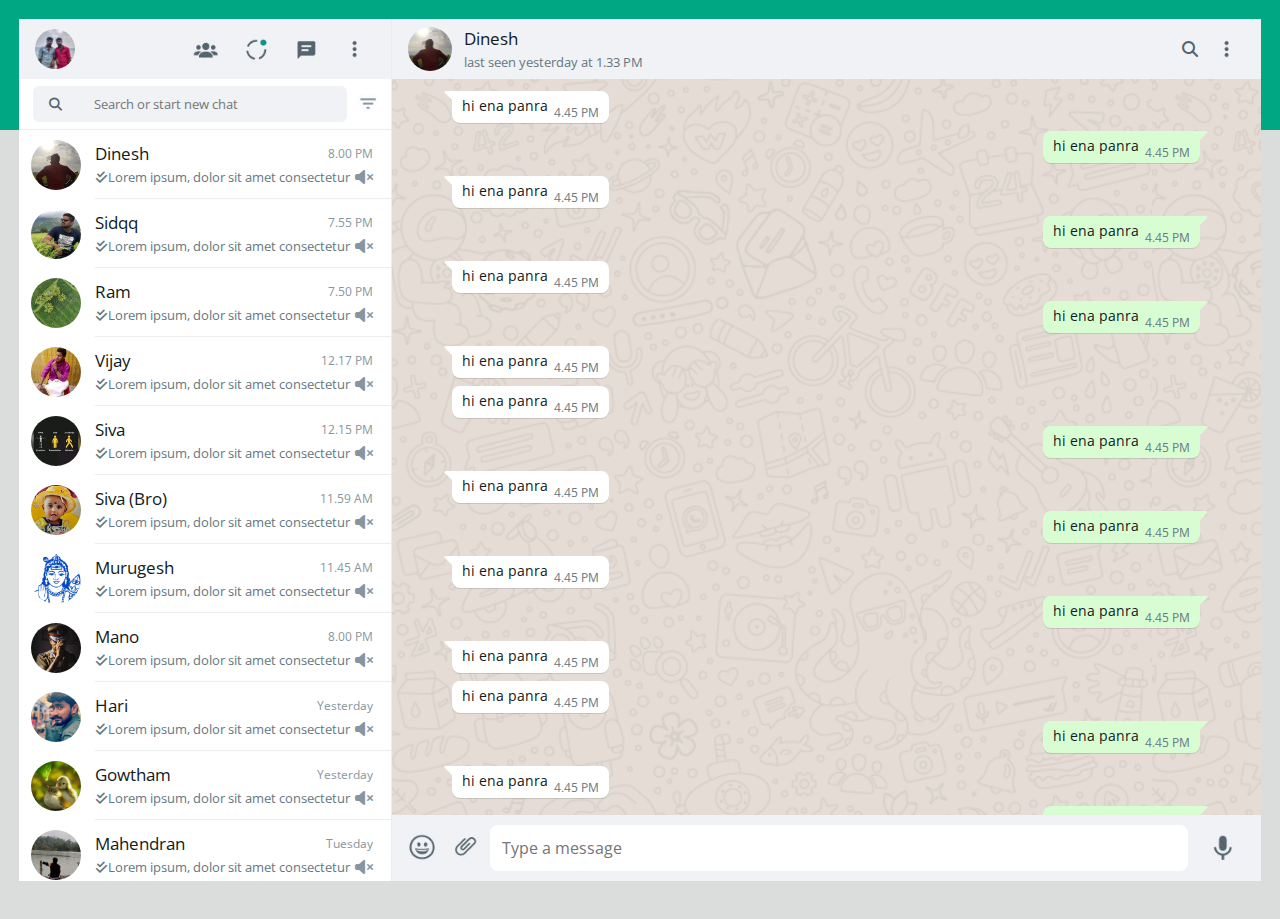
<file: index.html>
<!DOCTYPE html>
<html lang="en">
<head>
    <meta charset="UTF-8">
    <meta http-equiv="X-UA-Compatible" content="IE=edge">
    <meta name="viewport" content="width=device-width, initial-scale=1.0">
    <link rel="icon" type="image/css" href="img/WhatsApp_icon.png">
    <link rel="stylesheet" href="css/style.css">
    <link rel="stylesheet" href="css/all.css">
    <link rel="preconnect" href="https://fonts.googleapis.com">
    <link rel="preconnect" href="https://fonts.gstatic.com" crossorigin>
    <link href="https://fonts.googleapis.com/css2?family=Open+Sans:wght@300;400;500;600;700&display=swap" rel="stylesheet">
    <title>WhatsApp Clone</title>
</head>
<body>
    <div class="container flex">
        <div class="wht-left flex">
            <div class="wht-left-main">
                <div class="left-chatlist-headder flex jbetween">
                    <div class="my-profile" id="user-details" >
                        <img src="img/my-pr.jpeg" alt="">
                    </div>
                    <div>
                        <ul class="chatlist-head-icon flex">
                            <li class="chatlist-head-icon1" title="Community"></li>
                            <li class="chatlist-head-icon2" title="Status"></li>
                            <li class="chatlist-head-icon3" title="New chat"></li>
                            <li class="chatlist-head-icon4 .chatlist-head-icon4-hov" title="Menu" id="chatlist-head-menu">
                                <div class="chatlist-head-menu" id="chatlist-submenu">
                                    <ul>
                                        <li title="New group"><a href="#">New group</a></li>
                                        <li title="New community"><a href="#">New community</a></li>
                                        <li title="Archived"><a href="#">Archived</a></li>
                                        <li title="Starred messages"><a href="#">Starred messages</a></li>
                                        <li title="Settings"><a href="#">Settings</a></li>
                                        <li title="Log out"><a href="#">Log out</a></li>
                                    </ul>
                                </div>
                            </li>
                        </ul>
                    </div>
                </div>
                <div class="left-srch flex jbetween aitem-center">
                    <div class="left-srch-in flex aitem-center">
                        <i class="fa-solid fa-magnifying-glass"></i>
                        <input type="text" placeholder="Search or start new chat" id="chat-srch">
                    </div>
                    <div class="unread-icon"></div>
                </div>
                <div class="contact-list">
                    <div class="chatlist" id="chatlist">
                        <div class="chat1" id="id_1">
                            <div class="chat1-in flex aitem-center">
                                <div class="chat1-profile">
                                    <img src="img/pp.jpg" alt="">
                                </div>
                                <div class="chat1-msg">
                                    <div class="chat1-msg-top flex jbetween aitem-center">
                                        <div class="chat1-msg-name">Dinesh</div>
                                        <div class="chat1-msg-time">8.00 PM</div>
                                    </div>
                                    <div class="chat1-msg-btm flex aitem-center jbetween">
                                        <div class="chat1-msg-info flex aitem-center">
                                            <i class="fa-solid fa-check-double"></i>
                                            <p>Lorem ipsum, dolor sit amet consectetur</p>
                                        </div>
                                        <div class="chat1-msg-hov-icon flex">
                                            <i class="fa-solid fa-volume-xmark"></i>
                                            <i class="fa-solid fa-chevron-down"></i>
                                        </div>
                                    </div>
                                </div>
                            </div>
                        </div> 
                         <div class="chat1" id="id_2"> 
                            <div class="chat1-in flex aitem-center">
                                <div class="chat1-profile">
                                    <img src="img/pp_1.jpg" alt="">
                                </div>
                                <div class="chat1-msg">
                                    <div class="chat1-msg-top flex jbetween aitem-center">
                                        <div class="chat1-msg-name">Sidqq</div>
                                        <div class="chat1-msg-time">7.55 PM</div>
                                    </div>
                                    <div class="chat1-msg-btm flex aitem-center jbetween">
                                        <div class="chat1-msg-info flex aitem-center">
                                            <i class="fa-solid fa-check-double"></i>
                                            <p>Lorem ipsum, dolor sit amet consectetur</p>
                                        </div>
                                        <div class="chat1-msg-hov-icon flex">
                                            <i class="fa-solid fa-volume-xmark"></i>
                                            <i class="fa-solid fa-chevron-down"></i>
                                        </div>
                                    </div>
                                </div>
                            </div>
                        </div>
                        <div class="chat1">
                            <div class="chat1-in flex aitem-center">
                                <div class="chat1-profile">
                                    <img src="img/pp_2.jpg" alt="">
                                </div>
                                <div class="chat1-msg">
                                    <div class="chat1-msg-top flex jbetween aitem-center">
                                        <div class="chat1-msg-name">Ram</div>
                                        <div class="chat1-msg-time">7.50 PM</div>
                                    </div>
                                    <div class="chat1-msg-btm flex aitem-center jbetween">
                                        <div class="chat1-msg-info flex aitem-center">
                                            <i class="fa-solid fa-check-double"></i>
                                            <p>Lorem ipsum, dolor sit amet consectetur</p>
                                        </div>
                                        <div class="chat1-msg-hov-icon flex">
                                            <i class="fa-solid fa-volume-xmark"></i>
                                            <i class="fa-solid fa-chevron-down"></i>
                                        </div>
                                    </div>
                                </div>
                            </div>
                        </div>
                        <div class="chat1">
                            <div class="chat1-in flex aitem-center">
                                <div class="chat1-profile">
                                    <img src="img/pp_3.jpg" alt="">
                                </div>
                                <div class="chat1-msg">
                                    <div class="chat1-msg-top flex jbetween aitem-center">
                                        <div class="chat1-msg-name">Vijay</div>
                                        <div class="chat1-msg-time">12.17 PM</div>
                                    </div>
                                    <div class="chat1-msg-btm flex aitem-center jbetween">
                                        <div class="chat1-msg-info flex aitem-center">
                                            <i class="fa-solid fa-check-double"></i>
                                            <p>Lorem ipsum, dolor sit amet consectetur</p>
                                        </div>
                                        <div class="chat1-msg-hov-icon flex">
                                            <i class="fa-solid fa-volume-xmark"></i>
                                            <i class="fa-solid fa-chevron-down"></i>
                                        </div>
                                    </div>
                                </div>
                            </div>
                        </div>
                        <div class="chat1">
                            <div class="chat1-in flex aitem-center">
                                <div class="chat1-profile">
                                    <img src="img/pp_4.jpg" alt="">
                                </div>
                                <div class="chat1-msg">
                                    <div class="chat1-msg-top flex jbetween aitem-center">
                                        <div class="chat1-msg-name">Siva</div>
                                        <div class="chat1-msg-time">12.15 PM</div>
                                    </div>
                                    <div class="chat1-msg-btm flex aitem-center jbetween">
                                        <div class="chat1-msg-info flex aitem-center">
                                            <i class="fa-solid fa-check-double"></i>
                                            <p>Lorem ipsum, dolor sit amet consectetur</p>
                                        </div>
                                        <div class="chat1-msg-hov-icon flex">
                                            <i class="fa-solid fa-volume-xmark"></i>
                                            <i class="fa-solid fa-chevron-down"></i>
                                        </div>
                                    </div>
                                </div>
                            </div>
                        </div>
                        <div class="chat1">
                            <div class="chat1-in flex aitem-center">
                                <div class="chat1-profile">
                                    <img src="img/pp_5.jpg" alt="">
                                </div>
                                <div class="chat1-msg">
                                    <div class="chat1-msg-top flex jbetween aitem-center">
                                        <div class="chat1-msg-name">Siva (Bro)</div>
                                        <div class="chat1-msg-time">11.59 AM</div>
                                    </div>
                                    <div class="chat1-msg-btm flex aitem-center jbetween">
                                        <div class="chat1-msg-info flex aitem-center">
                                            <i class="fa-solid fa-check-double"></i>
                                            <p>Lorem ipsum, dolor sit amet consectetur</p>
                                        </div>
                                        <div class="chat1-msg-hov-icon flex">
                                            <i class="fa-solid fa-volume-xmark"></i>
                                            <i class="fa-solid fa-chevron-down"></i>
                                        </div>
                                    </div>
                                </div>
                            </div>
                        </div>
                        <div class="chat1">
                            <div class="chat1-in flex aitem-center">
                                <div class="chat1-profile">
                                    <img src="img/pp_6.jpg" alt="">
                                </div>
                                <div class="chat1-msg">
                                    <div class="chat1-msg-top flex jbetween aitem-center">
                                        <div class="chat1-msg-name">Murugesh</div>
                                        <div class="chat1-msg-time">11.45 AM</div>
                                    </div>
                                    <div class="chat1-msg-btm flex aitem-center jbetween">
                                        <div class="chat1-msg-info flex aitem-center">
                                            <i class="fa-solid fa-check-double"></i>
                                            <p>Lorem ipsum, dolor sit amet consectetur</p>
                                        </div>
                                        <div class="chat1-msg-hov-icon flex">
                                            <i class="fa-solid fa-volume-xmark"></i>
                                            <i class="fa-solid fa-chevron-down"></i>
                                        </div>
                                    </div>
                                </div>
                            </div>
                        </div>
                        <div class="chat1">
                            <div class="chat1-in flex aitem-center">
                                <div class="chat1-profile">
                                    <img src="img/pp_7.jpg" alt="">
                                </div>
                                <div class="chat1-msg">
                                    <div class="chat1-msg-top flex jbetween aitem-center">
                                        <div class="chat1-msg-name">Mano</div>
                                        <div class="chat1-msg-time">8.00 PM</div>
                                    </div>
                                    <div class="chat1-msg-btm flex aitem-center jbetween">
                                        <div class="chat1-msg-info flex aitem-center">
                                            <i class="fa-solid fa-check-double"></i>
                                            <p>Lorem ipsum, dolor sit amet consectetur</p>
                                        </div>
                                        <div class="chat1-msg-hov-icon flex">
                                            <i class="fa-solid fa-volume-xmark"></i>
                                            <i class="fa-solid fa-chevron-down"></i>
                                        </div>
                                    </div>
                                </div>
                            </div>
                        </div>
                        <div class="chat1">
                            <div class="chat1-in flex aitem-center">
                                <div class="chat1-profile">
                                    <img src="img/pp_8.jfif" alt="">
                                </div>
                                <div class="chat1-msg">
                                    <div class="chat1-msg-top flex jbetween aitem-center">
                                        <div class="chat1-msg-name">Hari</div>
                                        <div class="chat1-msg-time">Yesterday</div>
                                    </div>
                                    <div class="chat1-msg-btm flex aitem-center jbetween">
                                        <div class="chat1-msg-info flex aitem-center">
                                            <i class="fa-solid fa-check-double"></i>
                                            <p>Lorem ipsum, dolor sit amet consectetur</p>
                                        </div>
                                        <div class="chat1-msg-hov-icon flex">
                                            <i class="fa-solid fa-volume-xmark"></i>
                                            <i class="fa-solid fa-chevron-down"></i>
                                        </div>
                                    </div>
                                </div>
                            </div>
                        </div>
                        <div class="chat1">
                            <div class="chat1-in flex aitem-center">
                                <div class="chat1-profile">
                                    <img src="img/pp_9.jfif" alt="">
                                </div>
                                <div class="chat1-msg">
                                    <div class="chat1-msg-top flex jbetween aitem-center">
                                        <div class="chat1-msg-name">Gowtham</div>
                                        <div class="chat1-msg-time">Yesterday</div>
                                    </div>
                                    <div class="chat1-msg-btm flex aitem-center jbetween">
                                        <div class="chat1-msg-info flex aitem-center">
                                            <i class="fa-solid fa-check-double"></i>
                                            <p>Lorem ipsum, dolor sit amet consectetur</p>
                                        </div>
                                        <div class="chat1-msg-hov-icon flex">
                                            <i class="fa-solid fa-volume-xmark"></i>
                                            <i class="fa-solid fa-chevron-down"></i>
                                        </div>
                                    </div>
                                </div>
                            </div>
                        </div>
                        <div class="chat1">
                            <div class="chat1-in flex aitem-center">
                                <div class="chat1-profile">
                                    <img src="img/pp_10.jfif" alt="">
                                </div>
                                <div class="chat1-msg">
                                    <div class="chat1-msg-top flex jbetween aitem-center">
                                        <div class="chat1-msg-name">Mahendran</div>
                                        <div class="chat1-msg-time">Tuesday</div>
                                    </div>
                                    <div class="chat1-msg-btm flex aitem-center jbetween">
                                        <div class="chat1-msg-info flex aitem-center">
                                            <i class="fa-solid fa-check-double"></i>
                                            <p>Lorem ipsum, dolor sit amet consectetur</p>
                                        </div>
                                        <div class="chat1-msg-hov-icon flex">
                                            <i class="fa-solid fa-volume-xmark"></i>
                                            <i class="fa-solid fa-chevron-down"></i>
                                        </div>
                                    </div>
                                </div>
                            </div>
                        </div>
                        <div class="chat1">
                            <div class="chat1-in flex aitem-center">
                                <div class="chat1-profile">
                                    <img src="img/pp_11.jfif" alt="">
                                </div>
                                <div class="chat1-msg">
                                    <div class="chat1-msg-top flex jbetween aitem-center">
                                        <div class="chat1-msg-name">Mohan Babu</div>
                                        <div class="chat1-msg-time">Monday</div>
                                    </div>
                                    <div class="chat1-msg-btm flex aitem-center jbetween">
                                        <div class="chat1-msg-info flex aitem-center">
                                            <i class="fa-solid fa-check-double"></i>
                                            <p>Lorem ipsum, dolor sit amet consectetur</p>
                                        </div>
                                        <div class="chat1-msg-hov-icon flex">
                                            <i class="fa-solid fa-volume-xmark"></i>
                                            <i class="fa-solid fa-chevron-down"></i>
                                        </div>
                                    </div>
                                </div>
                            </div>
                        </div>
                        <div class="chat1">
                            <div class="chat1-in flex aitem-center">
                                <div class="chat1-profile">
                                    <img src="img/pp_12.jfif" alt="">
                                </div>
                                <div class="chat1-msg">
                                    <div class="chat1-msg-top flex jbetween aitem-center">
                                        <div class="chat1-msg-name">Surya</div>
                                        <div class="chat1-msg-time">Saturday</div>
                                    </div>
                                    <div class="chat1-msg-btm flex aitem-center jbetween">
                                        <div class="chat1-msg-info flex aitem-center">
                                            <i class="fa-solid fa-check-double"></i>
                                            <p>Lorem ipsum, dolor sit amet consectetur</p>
                                        </div>
                                        <div class="chat1-msg-hov-icon flex">
                                            <i class="fa-solid fa-volume-xmark"></i>
                                            <i class="fa-solid fa-chevron-down"></i>
                                        </div>
                                    </div>
                                </div>
                            </div>
                        </div>
                        <div class="chat1">
                            <div class="chat1-in flex aitem-center">
                                <div class="chat1-profile">
                                    <img src="img/pp_13.jfif" alt="">
                                </div>
                                <div class="chat1-msg">
                                    <div class="chat1-msg-top flex jbetween aitem-center">
                                        <div class="chat1-msg-name">Venkatesh</div>
                                        <div class="chat1-msg-time">08/02/2023</div>
                                    </div>
                                    <div class="chat1-msg-btm flex aitem-center jbetween">
                                        <div class="chat1-msg-info flex aitem-center">
                                            <i class="fa-solid fa-check-double"></i>
                                            <p>Lorem ipsum, dolor sit amet consectetur</p>
                                        </div>
                                        <div class="chat1-msg-hov-icon flex">
                                            <i class="fa-solid fa-volume-xmark"></i>
                                            <i class="fa-solid fa-chevron-down"></i>
                                        </div>
                                    </div>
                                </div>
                            </div>
                        </div>
                        <div class="chat1">
                            <div class="chat1-in flex aitem-center">
                                <div class="chat1-profile">
                                    <img src="img/pp_14.jpg" alt="">
                                </div>
                                <div class="chat1-msg">
                                    <div class="chat1-msg-top flex jbetween aitem-center">
                                        <div class="chat1-msg-name">Gobi</div>
                                        <div class="chat1-msg-time">07/02/2023</div>
                                    </div>
                                    <div class="chat1-msg-btm flex aitem-center jbetween">
                                        <div class="chat1-msg-info flex aitem-center">
                                            <i class="fa-solid fa-check-double"></i>
                                            <p>Lorem ipsum, dolor sit amet consectetur</p>
                                        </div>
                                        <div class="chat1-msg-hov-icon flex">
                                            <i class="fa-solid fa-volume-xmark"></i>
                                            <i class="fa-solid fa-chevron-down"></i>
                                        </div>
                                    </div>
                                </div>
                            </div>
                        </div>
                        <div class="chat1">
                            <div class="chat1-in flex aitem-center">
                                <div class="chat1-profile">
                                    <img src="img/pp_15.jpg" alt="">
                                </div>
                                <div class="chat1-msg">
                                    <div class="chat1-msg-top flex jbetween aitem-center">
                                        <div class="chat1-msg-name">Ram Babu</div>
                                        <div class="chat1-msg-time">31/01/2023</div>
                                    </div>
                                    <div class="chat1-msg-btm flex aitem-center jbetween">
                                        <div class="chat1-msg-info flex aitem-center">
                                            <i class="fa-solid fa-check-double"></i>
                                            <p>Lorem ipsum, dolor sit amet consectetur</p>
                                        </div>
                                        <div class="chat1-msg-hov-icon flex">
                                            <i class="fa-solid fa-volume-xmark"></i>
                                            <i class="fa-solid fa-chevron-down"></i>
                                        </div>
                                    </div>
                                </div>
                            </div>
                        </div>
                        <div class="chat1">
                            <div class="chat1-in flex aitem-center">
                                <div class="chat1-profile">
                                    <img src="img/pp_16.jpg" alt="">
                                </div>
                                <div class="chat1-msg">
                                    <div class="chat1-msg-top flex jbetween aitem-center">
                                        <div class="chat1-msg-name">Viky</div>
                                        <div class="chat1-msg-time">26/01/2023</div>
                                    </div>
                                    <div class="chat1-msg-btm flex aitem-center jbetween">
                                        <div class="chat1-msg-info flex aitem-center">
                                            <i class="fa-solid fa-check-double"></i>
                                            <p>Lorem ipsum, dolor sit amet consectetur</p>
                                        </div>
                                        <div class="chat1-msg-hov-icon flex">
                                            <i class="fa-solid fa-volume-xmark"></i>
                                            <i class="fa-solid fa-chevron-down"></i>
                                        </div>
                                    </div>
                                </div>
                            </div>
                        </div>
                        <div class="chat1">
                            <div class="chat1-in flex aitem-center">
                                <div class="chat1-profile">
                                    <img src="img/pp_17.jpg" alt="">
                                </div>
                                <div class="chat1-msg">
                                    <div class="chat1-msg-top flex jbetween aitem-center">
                                        <div class="chat1-msg-name">Guru</div>
                                        <div class="chat1-msg-time">17/01/2023</div>
                                    </div>
                                    <div class="chat1-msg-btm flex aitem-center jbetween">
                                        <div class="chat1-msg-info flex aitem-center">
                                            <i class="fa-solid fa-check-double"></i>
                                            <p>Lorem ipsum, dolor sit amet consectetur</p>
                                        </div>
                                        <div class="chat1-msg-hov-icon flex">
                                            <i class="fa-solid fa-volume-xmark"></i>
                                            <i class="fa-solid fa-chevron-down"></i>
                                        </div>
                                    </div>
                                </div>
                            </div>
                        </div>
                        <div class="chat1">
                            <div class="chat1-in flex aitem-center">
                                <div class="chat1-profile">
                                    <img src="img/pp_18.jpg" alt="">
                                </div>
                                <div class="chat1-msg">
                                    <div class="chat1-msg-top flex jbetween aitem-center">
                                        <div class="chat1-msg-name">Maharaja</div>
                                        <div class="chat1-msg-time">15/01/2023</div>
                                    </div>
                                    <div class="chat1-msg-btm flex aitem-center jbetween">
                                        <div class="chat1-msg-info flex aitem-center">
                                            <i class="fa-solid fa-check-double"></i>
                                            <p>Lorem ipsum, dolor sit amet consectetur</p>
                                        </div>
                                        <div class="chat1-msg-hov-icon flex">
                                            <i class="fa-solid fa-volume-xmark"></i>
                                            <i class="fa-solid fa-chevron-down"></i>
                                        </div>
                                    </div>
                                </div>
                            </div>
                        </div>
                        <div class="chat1">
                            <div class="chat1-in flex aitem-center">
                                <div class="chat1-profile">
                                    <img src="img/pp_19.jpg" alt="">
                                </div>
                                <div class="chat1-msg">
                                    <div class="chat1-msg-top flex jbetween aitem-center">
                                        <div class="chat1-msg-name">Deepak</div>
                                        <div class="chat1-msg-time">15/01/2023</div>
                                    </div>
                                    <div class="chat1-msg-btm flex aitem-center jbetween">
                                        <div class="chat1-msg-info flex aitem-center">
                                            <i class="fa-solid fa-check-double"></i>
                                            <p>Lorem ipsum, dolor sit amet consectetur</p>
                                        </div>
                                        <div class="chat1-msg-hov-icon flex">
                                            <i class="fa-solid fa-volume-xmark"></i>
                                            <i class="fa-solid fa-chevron-down"></i>
                                        </div>
                                    </div>
                                </div>
                            </div>
                        </div> 
                    </div>
                </div>
            </div>
            <div class="user-prf-detail" id="user-prf-detail">
                <div class="prf-head">
                    <div class="prf-head-content flex aitem-center">
                        <div class="prf-head-ic flex aitem-center" id="my-prf-hide"><i class="fa-solid fa-arrow-left"></i></div>
                        <div class="prf-head-h3"><h3>Profile</h3></div>
                    </div>
                </div>
                <div class="user-prf-overflow"> 
                    <div class="prf-img flex jcenter">
                        <div class="prf-img-in" id="my-prf">
                            <img src="img/my-pr.jpeg" alt="">
                        </div>
                    </div>
                    <div class="user-name-contain">
                        <div class="user-name-in">
                            <div class="user-name">
                                <p>Your name</p>
                            </div>
                            <div class="us-input">
                                <input type="text" id="" value="Ram Prakash">
                                <i class="fa-solid fa-pen"></i>
                            </div>
                        </div>
                    </div>
                    <div class="user-war">
                        <div class="user-warning">
                            <p>This is not your username or pin. This name will be visible to your WhatsApp contacts.</p>
                        </div>
                    </div>
                    <div class="user-name-contain us-abt">
                        <div class="user-name-in">
                            <div class="user-name">
                                <p>About</p>
                            </div>
                            <div class="us-input">
                                <input type="text" id="" value="A Cheerful heart is good medicine">
                                <i class="fa-solid fa-pen"></i>
                            </div>
                        </div>
                    </div>
                </div>
            </div>
        </div>
        <div class="wht-right">
            <div class="wht-right-chat flex jbetween">
                <div class="right-chat-head flex jbetween aitem-center">
                    <div class="right-chat-head-left flex aitem-center"  id="contact-info-show">
                        <div class="right-chat-prf">
                            <img src="img/pp.jpg" alt="" id="chat-body-profile">
                        </div>
                        <div class="right-chat-contact">
                            <div class="chat1-msg-top">
                                <div class="chat1-msg-name" id="chat-body-username">Dinesh</div>
                            </div>
                            <div class="chat1-msg-btm">
                                <div class="chat1-msg-info">last seen yesterday at 1.33 PM</div>
                            </div>
                        </div>
                    </div>
                    <div class="right-chat-head-right flex aitem-center">
                        <div class="right-chat-head-srch">
                            <i class="fa-solid fa-magnifying-glass"></i>
                        </div>
                        <div class="right-chat-menu-icon">
                            <span class="right-chat-menu-icon-in" id="contact-menu"></span>
                            <div class="chatlist-head-menu" id="contact-submenu">
                                <ul>
                                    <li><a href="#">Contact info</a></li>
                                    <li><a href="#">Select messages</a></li>
                                    <li><a href="#">Close chat</a></li>
                                    <li><a href="#">Mute notifications</a></li>
                                    <li><a href="#">Disappearing messages</a></li>
                                    <li><a href="#">Clear messages</a></li>
                                    <li><a href="#">Delete chat</a></li>
                                    <li><a href="#">Report</a></li>
                                    <li><a href="#">Block</a></li>
                                </ul>
                            </div>
                        </div>
                    </div>
                </div>
                <div class="right-chat-body" id="chat-body-contextmenu">
                    <div class="chatlist-head-menu" id="body-contextmenu">
                        <ul>
                            <li><a href="#">Contact info</a></li>
                            <li><a href="#">Select messages</a></li>
                            <li><a href="#">Close chat</a></li>
                            <li><a href="#">Mute notifications</a></li>
                            <li><a href="#">Disappearing messages</a></li>
                            <li><a href="#">Clear messages</a></li>
                            <li><a href="#">Delete chat</a></li>
                            <li><a href="#">Report</a></li>
                            <li><a href="#">Block</a></li>
                        </ul>
                    </div>
                    <div class="right-chat-set" id="chat-msg-body">
                        <div class="msg-set">
                            <div class="msg-set-in">
                                <div class="msg-in-set">
                                    <div class="msg-in recv-frst-msg">
                                        <span class="msg-in-msg">hi ena panra</span>
                                        <span class="msg-in-time">4.45 PM</span>
                                    </div>
                                </div>
                            </div>
                        </div>
                        <div class="msg-set">
                            <div class="msg-set-in">
                                <div class="msg-in-set send ">
                                    <div class="msg-in send-in send-frst-msg">
                                        <span class="msg-in-msg">hi ena panra</span>
                                        <span class="msg-in-time">4.45 PM</span>
                                    </div>
                                </div>
                            </div>
                        </div>
                        <div class="msg-set">
                            <div class="msg-set-in">
                                <div class="msg-in-set">
                                    <div class="msg-in recv-frst-msg">
                                        <span class="msg-in-msg">hi ena panra</span>
                                        <span class="msg-in-time">4.45 PM</span>
                                    </div>
                                </div>
                            </div>
                        </div>
                        <div class="msg-set">
                            <div class="msg-set-in">
                                <div class="msg-in-set send">
                                    <div class="msg-in send-in send-frst-msg">
                                        <span class="msg-in-msg">hi ena panra</span>
                                        <span class="msg-in-time">4.45 PM</span>
                                    </div>
                                </div>
                            </div>
                        </div>
                        <div class="msg-set">
                            <div class="msg-set-in">
                                <div class="msg-in-set">
                                    <div class="msg-in recv-frst-msg">
                                        <span class="msg-in-msg">hi ena panra</span>
                                        <span class="msg-in-time">4.45 PM</span>
                                    </div>
                                </div>
                            </div>
                        </div>
                        <div class="msg-set">
                            <div class="msg-set-in">
                                <div class="msg-in-set send">
                                    <div class="msg-in send-in send-frst-msg">
                                        <span class="msg-in-msg">hi ena panra</span>
                                        <span class="msg-in-time">4.45 PM</span>
                                    </div>
                                </div>
                            </div>
                        </div>
                        <div class="msg-set">
                            <div class="msg-set-in">
                                <div class="msg-in-set">
                                    <div class="msg-in recv-frst-msg">
                                        <span class="msg-in-msg">hi ena panra</span>
                                        <span class="msg-in-time">4.45 PM</span>
                                    </div>
                                </div>
                            </div>
                        </div>
                        <div class="msg-set">
                            <div class="msg-set-in">
                                <div class="msg-in-set">
                                    <div class="msg-in ">
                                        <span class="msg-in-msg">hi ena panra</span>
                                        <span class="msg-in-time">4.45 PM</span>
                                    </div>
                                </div>
                            </div>
                        </div>
                        <div class="msg-set">
                            <div class="msg-set-in">
                                <div class="msg-in-set send ">
                                    <div class="msg-in send-in send-frst-msg">
                                        <span class="msg-in-msg">hi ena panra</span>
                                        <span class="msg-in-time">4.45 PM</span>
                                    </div>
                                </div>
                            </div>
                        </div>
                        <div class="msg-set">
                            <div class="msg-set-in">
                                <div class="msg-in-set">
                                    <div class="msg-in recv-frst-msg">
                                        <span class="msg-in-msg">hi ena panra</span>
                                        <span class="msg-in-time">4.45 PM</span>
                                    </div>
                                </div>
                            </div>
                        </div>
                        <div class="msg-set">
                            <div class="msg-set-in">
                                <div class="msg-in-set send">
                                    <div class="msg-in send-in send-frst-msg">
                                        <span class="msg-in-msg">hi ena panra</span>
                                        <span class="msg-in-time">4.45 PM</span>
                                    </div>
                                </div>
                            </div>
                        </div>
                        <div class="msg-set">
                            <div class="msg-set-in">
                                <div class="msg-in-set">
                                    <div class="msg-in recv-frst-msg">
                                        <span class="msg-in-msg">hi ena panra</span>
                                        <span class="msg-in-time">4.45 PM</span>
                                    </div>
                                </div>
                            </div>
                        </div>
                        <div class="msg-set">
                            <div class="msg-set-in">
                                <div class="msg-in-set send">
                                    <div class="msg-in send-in send-frst-msg">
                                        <span class="msg-in-msg">hi ena panra</span>
                                        <span class="msg-in-time">4.45 PM</span>
                                    </div>
                                </div>
                            </div>
                        </div>
                        <div class="msg-set">
                            <div class="msg-set-in">
                                <div class="msg-in-set">
                                    <div class="msg-in recv-frst-msg">
                                        <span class="msg-in-msg">hi ena panra</span>
                                        <span class="msg-in-time">4.45 PM</span>
                                    </div>
                                </div>
                            </div>
                        </div>
                        <div class="msg-set">
                            <div class="msg-set-in">
                                <div class="msg-in-set">
                                    <div class="msg-in">
                                        <span class="msg-in-msg">hi ena panra</span>
                                        <span class="msg-in-time">4.45 PM</span>
                                    </div>
                                </div>
                            </div>
                        </div>
                        <div class="msg-set">
                            <div class="msg-set-in">
                                <div class="msg-in-set send ">
                                    <div class="msg-in send-in send-frst-msg">
                                        <span class="msg-in-msg">hi ena panra</span>
                                        <span class="msg-in-time">4.45 PM</span>
                                    </div>
                                </div>
                            </div>
                        </div>
                        <div class="msg-set">
                            <div class="msg-set-in">
                                <div class="msg-in-set">
                                    <div class="msg-in recv-frst-msg">
                                        <span class="msg-in-msg">hi ena panra</span>
                                        <span class="msg-in-time">4.45 PM</span>
                                    </div>
                                </div>
                            </div>
                        </div>
                        <div class="msg-set">
                            <div class="msg-set-in">
                                <div class="msg-in-set send">
                                    <div class="msg-in send-in send-frst-msg">
                                        <span class="msg-in-msg">hi ena panra</span>
                                        <span class="msg-in-time">4.45 PM</span>
                                    </div>
                                </div>
                            </div>
                        </div>
                        <div class="msg-set">
                            <div class="msg-set-in">
                                <div class="msg-in-set">
                                    <div class="msg-in recv-frst-msg">
                                        <span class="msg-in-msg">hi ena panra</span>
                                        <span class="msg-in-time">4.45 PM</span>
                                    </div>
                                </div>
                            </div>
                        </div>
                        <div class="msg-set">
                            <div class="msg-set-in">
                                <div class="msg-in-set send">
                                    <div class="msg-in send-in send-frst-msg">
                                        <span class="msg-in-msg">hi ena panra</span>
                                        <span class="msg-in-time">4.45 PM</span>
                                    </div>
                                </div>
                            </div>
                        </div>
                        <div class="msg-set">
                            <div class="msg-set-in">
                                <div class="msg-in-set">
                                    <div class="msg-in recv-frst-msg">
                                        <span class="msg-in-msg">hi ena panra</span>
                                        <span class="msg-in-time">4.45 PM</span>
                                    </div>
                                </div>
                            </div>
                        </div>
                        <div class="msg-set">
                            <div class="msg-set-in">
                                <div class="msg-in-set">
                                    <div class="msg-in ">
                                        <span class="msg-in-msg">hi ena panra</span>
                                        <span class="msg-in-time">4.45 PM</span>
                                    </div>
                                </div>
                            </div>
                        </div>
                        <div class="msg-set">
                            <div class="msg-set-in">
                                <div class="msg-in-set send ">
                                    <div class="msg-in send-in send-frst-msg">
                                        <span class="msg-in-msg">hi ena panra</span>
                                        <span class="msg-in-time">4.45 PM</span>
                                    </div>
                                </div>
                            </div>
                        </div>
                        <div class="msg-set">
                            <div class="msg-set-in">
                                <div class="msg-in-set">
                                    <div class="msg-in recv-frst-msg">
                                        <span class="msg-in-msg">hi ena panra</span>
                                        <span class="msg-in-time">4.45 PM</span>
                                    </div>
                                </div>
                            </div>
                        </div>
                        <div class="msg-set">
                            <div class="msg-set-in">
                                <div class="msg-in-set send">
                                    <div class="msg-in send-in send-frst-msg">
                                        <span class="msg-in-msg">hi ena panra</span>
                                        <span class="msg-in-time">4.45 PM</span>
                                    </div>
                                </div>
                            </div>
                        </div>
                        <div class="msg-set">
                            <div class="msg-set-in">
                                <div class="msg-in-set">
                                    <div class="msg-in recv-frst-msg">
                                        <span class="msg-in-msg">hi ena panra</span>
                                        <span class="msg-in-time">4.45 PM</span>
                                    </div>
                                </div>
                            </div>
                        </div>
                        <div class="msg-set">
                            <div class="msg-set-in">
                                <div class="msg-in-set send">
                                    <div class="msg-in send-in send-frst-msg">
                                        <span class="msg-in-msg">hi ena panra</span>
                                        <span class="msg-in-time">4.45 PM</span>
                                    </div>
                                </div>
                            </div>
                        </div>
                        <div class="msg-set">
                            <div class="msg-set-in">
                                <div class="msg-in-set">
                                    <div class="msg-in recv-frst-msg">
                                        <span class="msg-in-msg">hi ena panra</span>
                                        <span class="msg-in-time">4.45 PM</span>
                                    </div>
                                </div>
                            </div>
                        </div>
                        <div class="msg-set">
                            <div class="msg-set-in">
                                <div class="msg-in-set">
                                    <div class="msg-in">
                                        <span class="msg-in-msg">hi ena panra</span>
                                        <span class="msg-in-time">4.45 PM</span>
                                    </div>
                                </div>
                            </div>
                        </div>
                        <div class="msg-set">
                            <div class="msg-set-in">
                                <div class="msg-in-set send ">
                                    <div class="msg-in send-in send-frst-msg">
                                        <span class="msg-in-msg">hi ena panra</span>
                                        <span class="msg-in-time">4.45 PM</span>
                                    </div>
                                </div>
                            </div>
                        </div>
                        <div class="msg-set">
                            <div class="msg-set-in">
                                <div class="msg-in-set">
                                    <div class="msg-in recv-frst-msg">
                                        <span class="msg-in-msg">hi ena panra</span>
                                        <span class="msg-in-time">4.45 PM</span>
                                    </div>
                                </div>
                            </div>
                        </div>
                        <div class="msg-set">
                            <div class="msg-set-in">
                                <div class="msg-in-set send">
                                    <div class="msg-in send-in send-frst-msg">
                                        <span class="msg-in-msg">hi ena panra</span>
                                        <span class="msg-in-time">4.45 PM</span>
                                    </div>
                                </div>
                            </div>
                        </div>
                        <div class="msg-set">
                            <div class="msg-set-in">
                                <div class="msg-in-set">
                                    <div class="msg-in recv-frst-msg">
                                        <span class="msg-in-msg">hi ena panra</span>
                                        <span class="msg-in-time">4.45 PM</span>
                                    </div>
                                </div>
                            </div>
                        </div>
                        <div class="msg-set">
                            <div class="msg-set-in">
                                <div class="msg-in-set send">
                                    <div class="msg-in send-in send-frst-msg">
                                        <span class="msg-in-msg">hi ena panra</span>
                                        <span class="msg-in-time">4.45 PM</span>
                                    </div>
                                </div>
                            </div>
                        </div>
                        <div class="msg-set">
                            <div class="msg-set-in">
                                <div class="msg-in-set">
                                    <div class="msg-in recv-frst-msg">
                                        <span class="msg-in-msg">hi ena panra</span>
                                        <span class="msg-in-time">4.45 PM</span>
                                    </div>
                                </div>
                            </div>
                        </div>
                        <div class="msg-set">
                            <div class="msg-set-in">
                                <div class="msg-in-set">
                                    <div class="msg-in ">
                                        <span class="msg-in-msg">hi ena panra</span>
                                        <span class="msg-in-time">4.45 PM</span>
                                    </div>
                                </div>
                            </div>
                        </div>
                        <div class="msg-set">
                            <div class="msg-set-in">
                                <div class="msg-in-set send ">
                                    <div class="msg-in send-in send-frst-msg">
                                        <span class="msg-in-msg">hi ena panra</span>
                                        <span class="msg-in-time">4.45 PM</span>
                                    </div>
                                </div>
                            </div>
                        </div>
                        <div class="msg-set">
                            <div class="msg-set-in">
                                <div class="msg-in-set">
                                    <div class="msg-in recv-frst-msg">
                                        <span class="msg-in-msg">hi ena panra</span>
                                        <span class="msg-in-time">4.45 PM</span>
                                    </div>
                                </div>
                            </div>
                        </div>
                        <div class="msg-set">
                            <div class="msg-set-in">
                                <div class="msg-in-set send">
                                    <div class="msg-in send-in send-frst-msg">
                                        <span class="msg-in-msg">hi ena panra</span>
                                        <span class="msg-in-time">4.45 PM</span>
                                    </div>
                                </div>
                            </div>
                        </div>
                        <div class="msg-set">
                            <div class="msg-set-in">
                                <div class="msg-in-set">
                                    <div class="msg-in recv-frst-msg">
                                        <span class="msg-in-msg">hi ena panra</span>
                                        <span class="msg-in-time">4.45 PM</span>
                                    </div>
                                </div>
                            </div>
                        </div>
                        <div class="msg-set">
                            <div class="msg-set-in">
                                <div class="msg-in-set send">
                                    <div class="msg-in send-in send-frst-msg">
                                        <span class="msg-in-msg">hi ena panra</span>
                                        <span class="msg-in-time">4.45 PM</span>
                                    </div>
                                </div>
                            </div>
                        </div>
                        <div class="msg-set">
                            <div class="msg-set-in">
                                <div class="msg-in-set">
                                    <div class="msg-in recv-frst-msg">
                                        <span class="msg-in-msg">hi ena panra</span>
                                        <span class="msg-in-time">4.45 PM</span>
                                    </div>
                                </div>
                            </div>
                        </div>
                    </div>
                </div>
                <div class="right-chat-btm flex aitem-center">
                    <div class="emoji">
                        <div class="emoji-in">
                            <span></span>
                        </div>
                    </div>
                    <div class="attach">
                        <div class="attach-in">
                            <span></span>
                        </div>
                    </div>
                    <div class="msg-type">
                        <div class="msg-type-in">
                            <input type="text" placeholder="Type a message" id="typing">
                        </div>
                    </div>
                    <div class="rec">
                        <div class="rec-in" id="send-msg">
                            <span></span>
                        </div>
                    </div>
                </div>
            </div>
        </div>
        <div class="contact" id="contact-togle">
            <div class="contact-head">
                <div class="contact-head-in flex aitem-center">
                    <div class="contact-head-ic" id="contact-info-close"><i class="fa-solid fa-xmark"></i></div>
                    <div class="contact-head-info"><p>Contact-info</p></div>
                </div>
            </div>
            <div class="contact-info-overflow" id="contact-overflow">
                <div class="contact-prf flex aitem-center">
                    <div class="contact-prf-in">
                        <img src="img/pp.jpg" alt="" id="userset-prf">
                    </div>
                    <p class="contact-info-name" id="userset-name">Dinesh</p>
                    <p class="contact-info-number">+91 12345 67890</p>
                </div>
                <div class="contact-abt-section">
                    <div class="contact-abt-in">
                        <p class="contact-abt">About</p>
                        <p class="contact-abt-content">All is Well</p>
                    </div>
                </div>
                <div class="contact-media">
                    <div class="contact-media-in">
                        <div class="contact-media-top flex aitem-center jbetween">
                            <div class="media-top-content">
                                <span>Media, links and docs</span>
                            </div>
                            <div class="no-of-media flex aitem-center">
                                <span>181</span>
                                <span><i class="fa-solid fa-chevron-right"></i></span>
                            </div>
                        </div>
                        <div class="contact-media-btm flex jcenter">
                            <div class="media1">
                                <div class="media1-in">
                                    <img src="img/pp_1.jpg" alt="">
                                </div>
                            </div>
                            <div class="media1">
                                <div class="media1-in">
                                    <img src="img/pp_10.jfif" alt="">
                                </div>
                            </div>
                            <div class="media1">
                                <div class="media1-in">
                                    <img src="img/pp_11.jfif" alt="">
                                </div>
                            </div>
                        </div>
                    </div>
                </div>
                <div class="contact-info-option">
                    <div class="contact-info-option-in">
                        <div class="str-msg flex jbetween">
                            <div class="flex">
                                <span class="flex aitem-center"><i class="fa-solid fa-star"></i></span>
                                <p>Starred messages</p>
                            </div>
                            <div><i class="fa-solid fa-chevron-right"></i></div>
                        </div>
                        <div class="mute-notify flex jbetween">
                            <div class="flex">
                                <span class="flex aitem-center"><i class="fa-solid fa-bell"></i></span>
                                <p>Mute notifications</p>
                            </div>
                            <div><i class="fa-solid fa-toggle-off"></i></div>
                        </div>
                        <div class="disap flex jbetween">
                            <div>
                                <div class="disap-left-top flex">
                                    <span></span>
                                    <p>Disappearing messages</p>
                                </div>
                                <div class="disap-off"><p>Off</p></div>
                            </div>
                            <div class="disap-right-icon">
                                <i class="fa-solid fa-chevron-right"></i>
                            </div>
                        </div>
                        <div class="encry flex">
                            <div class="encry-ic"><i class="fa-solid fa-lock"></i></div>
                            <div class="encry-content">
                                <div class="encry-content-dark"><p>Encryption</p></div>
                                <div class="encry-content-light"><p>Messages are end-to-end encrypted. Click to verify.</p></div>
                            </div>
                        </div>
                    </div>
                </div>
                <div class="danger">
                    <div class="block">
                        <span><i class="fa-solid fa-ban"></i></span>
                        <span>Block</span>
                        <span>Dinesh</span>
                    </div>
                    <div class="report">
                        <span><i class="fa-solid fa-thumbs-down"></i></span>
                        <span>Report</span>
                        <span>Dinesh</span>
                    </div>
                    <div class="delete">
                        <span><i class="fa-solid fa-trash"></i></span>
                        <span>Delete Chat</span>
                    </div>
                </div>
            </div>
        </div>
    </div>

    <script src="js/jquery-3.6.4.min.js"></script>
    <!-- <script type="text/javascript" src="js/json.js"></script> -->
    <script type="text/javascript" src="js/script.js"></script>

</body>
</html>
</file>
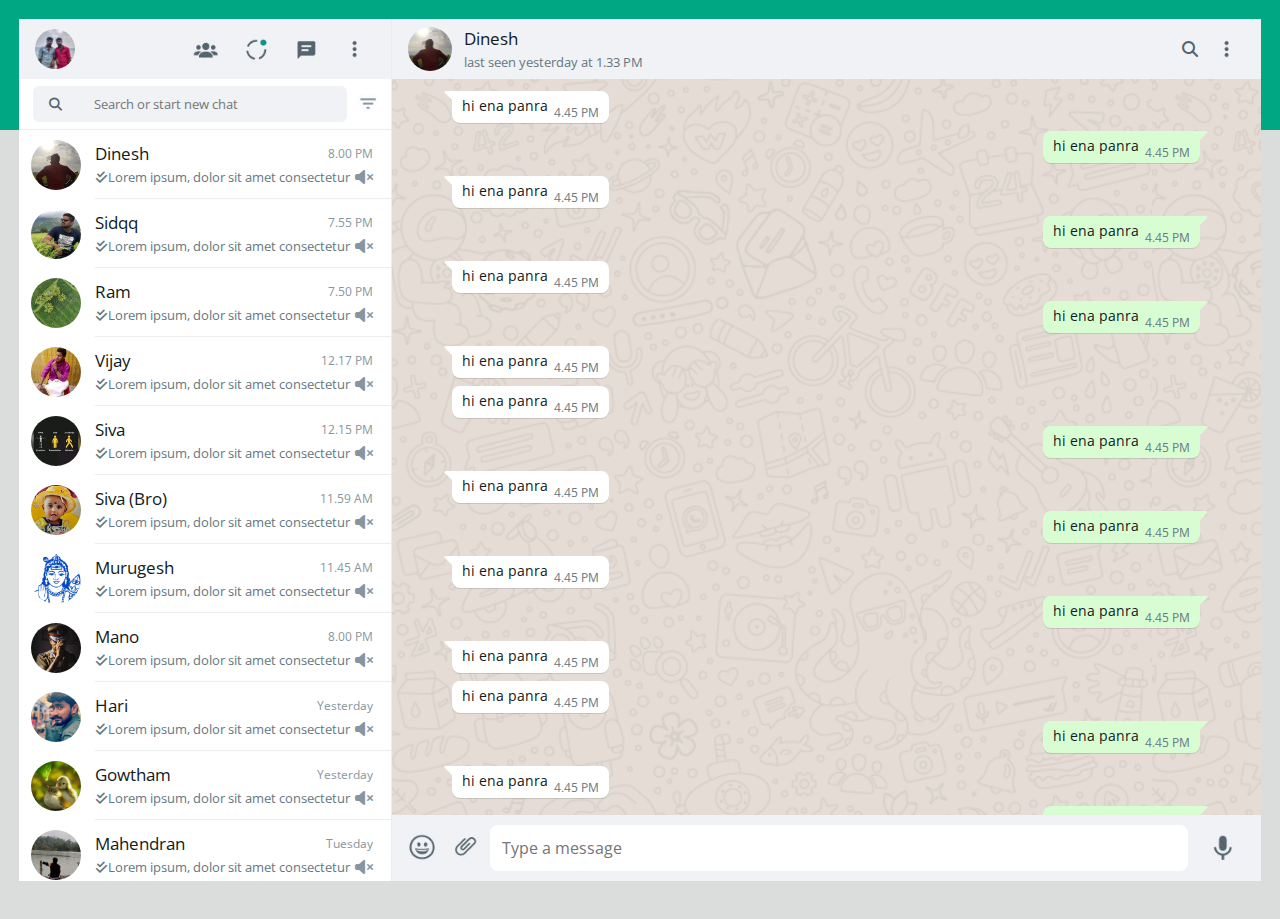
<file: client/index.html>
<!DOCTYPE html>
<html lang="en">
<head>
    <meta charset="UTF-8">
    <meta http-equiv="X-UA-Compatible" content="IE=edge">
    <meta name="viewport" content="width=device-width, initial-scale=1.0">
    <link rel="icon" type="image/css" href="img/WhatsApp_icon.png">
    <link rel="stylesheet" href="css/style.css">
    <link rel="stylesheet" href="css/all.css">
    <link rel="preconnect" href="https://fonts.googleapis.com">
    <link rel="preconnect" href="https://fonts.gstatic.com" crossorigin>
    <link href="https://fonts.googleapis.com/css2?family=Open+Sans:wght@300;400;500;600;700&display=swap" rel="stylesheet">
    <title>WhatsApp Clone</title>
</head>
<body>
    <div class="container flex">
        <div class="wht-left flex">
            <div class="wht-left-main">
                <div class="left-chatlist-headder flex jbetween">
                    <div class="my-profile" id="user-details" >
                        <img src="img/my-pr.jpeg" alt="">
                    </div>
                    <div>
                        <ul class="chatlist-head-icon flex">
                            <li class="chatlist-head-icon1" title="Community"></li>
                            <li class="chatlist-head-icon2" title="Status"></li>
                            <li class="chatlist-head-icon3" title="New chat"></li>
                            <li class="chatlist-head-icon4 .chatlist-head-icon4-hov" title="Menu" id="chatlist-head-menu">
                                <div class="chatlist-head-menu" id="chatlist-submenu">
                                    <ul>
                                        <li title="New group"><a href="#">New group</a></li>
                                        <li title="New community"><a href="#">New community</a></li>
                                        <li title="Archived"><a href="#">Archived</a></li>
                                        <li title="Starred messages"><a href="#">Starred messages</a></li>
                                        <li title="Settings"><a href="#">Settings</a></li>
                                        <li title="Log out"><a href="#">Log out</a></li>
                                    </ul>
                                </div>
                            </li>
                        </ul>
                    </div>
                </div>
                <div class="left-srch flex jbetween aitem-center">
                    <div class="left-srch-in flex aitem-center">
                        <i class="fa-solid fa-magnifying-glass"></i>
                        <input type="text" placeholder="Search or start new chat" id="chat-srch">
                    </div>
                    <div class="unread-icon"></div>
                </div>
                <div class="contact-list">
                    <div class="chatlist" id="chatlist">
                        <div class="chat1" id="id_1">
                            <div class="chat1-in flex aitem-center">
                                <div class="chat1-profile">
                                    <img src="img/pp.jpg" alt="">
                                </div>
                                <div class="chat1-msg">
                                    <div class="chat1-msg-top flex jbetween aitem-center">
                                        <div class="chat1-msg-name">Dinesh</div>
                                        <div class="chat1-msg-time">8.00 PM</div>
                                    </div>
                                    <div class="chat1-msg-btm flex aitem-center jbetween">
                                        <div class="chat1-msg-info flex aitem-center">
                                            <i class="fa-solid fa-check-double"></i>
                                            <p>Lorem ipsum, dolor sit amet consectetur</p>
                                        </div>
                                        <div class="chat1-msg-hov-icon flex">
                                            <i class="fa-solid fa-volume-xmark"></i>
                                            <i class="fa-solid fa-chevron-down"></i>
                                        </div>
                                    </div>
                                </div>
                            </div>
                        </div> 
                         <div class="chat1" id="id_2"> 
                            <div class="chat1-in flex aitem-center">
                                <div class="chat1-profile">
                                    <img src="img/pp_1.jpg" alt="">
                                </div>
                                <div class="chat1-msg">
                                    <div class="chat1-msg-top flex jbetween aitem-center">
                                        <div class="chat1-msg-name">Sidqq</div>
                                        <div class="chat1-msg-time">7.55 PM</div>
                                    </div>
                                    <div class="chat1-msg-btm flex aitem-center jbetween">
                                        <div class="chat1-msg-info flex aitem-center">
                                            <i class="fa-solid fa-check-double"></i>
                                            <p>Lorem ipsum, dolor sit amet consectetur</p>
                                        </div>
                                        <div class="chat1-msg-hov-icon flex">
                                            <i class="fa-solid fa-volume-xmark"></i>
                                            <i class="fa-solid fa-chevron-down"></i>
                                        </div>
                                    </div>
                                </div>
                            </div>
                        </div>
                        <div class="chat1">
                            <div class="chat1-in flex aitem-center">
                                <div class="chat1-profile">
                                    <img src="img/pp_2.jpg" alt="">
                                </div>
                                <div class="chat1-msg">
                                    <div class="chat1-msg-top flex jbetween aitem-center">
                                        <div class="chat1-msg-name">Ram</div>
                                        <div class="chat1-msg-time">7.50 PM</div>
                                    </div>
                                    <div class="chat1-msg-btm flex aitem-center jbetween">
                                        <div class="chat1-msg-info flex aitem-center">
                                            <i class="fa-solid fa-check-double"></i>
                                            <p>Lorem ipsum, dolor sit amet consectetur</p>
                                        </div>
                                        <div class="chat1-msg-hov-icon flex">
                                            <i class="fa-solid fa-volume-xmark"></i>
                                            <i class="fa-solid fa-chevron-down"></i>
                                        </div>
                                    </div>
                                </div>
                            </div>
                        </div>
                        <div class="chat1">
                            <div class="chat1-in flex aitem-center">
                                <div class="chat1-profile">
                                    <img src="img/pp_3.jpg" alt="">
                                </div>
                                <div class="chat1-msg">
                                    <div class="chat1-msg-top flex jbetween aitem-center">
                                        <div class="chat1-msg-name">Vijay</div>
                                        <div class="chat1-msg-time">12.17 PM</div>
                                    </div>
                                    <div class="chat1-msg-btm flex aitem-center jbetween">
                                        <div class="chat1-msg-info flex aitem-center">
                                            <i class="fa-solid fa-check-double"></i>
                                            <p>Lorem ipsum, dolor sit amet consectetur</p>
                                        </div>
                                        <div class="chat1-msg-hov-icon flex">
                                            <i class="fa-solid fa-volume-xmark"></i>
                                            <i class="fa-solid fa-chevron-down"></i>
                                        </div>
                                    </div>
                                </div>
                            </div>
                        </div>
                        <div class="chat1">
                            <div class="chat1-in flex aitem-center">
                                <div class="chat1-profile">
                                    <img src="img/pp_4.jpg" alt="">
                                </div>
                                <div class="chat1-msg">
                                    <div class="chat1-msg-top flex jbetween aitem-center">
                                        <div class="chat1-msg-name">Siva</div>
                                        <div class="chat1-msg-time">12.15 PM</div>
                                    </div>
                                    <div class="chat1-msg-btm flex aitem-center jbetween">
                                        <div class="chat1-msg-info flex aitem-center">
                                            <i class="fa-solid fa-check-double"></i>
                                            <p>Lorem ipsum, dolor sit amet consectetur</p>
                                        </div>
                                        <div class="chat1-msg-hov-icon flex">
                                            <i class="fa-solid fa-volume-xmark"></i>
                                            <i class="fa-solid fa-chevron-down"></i>
                                        </div>
                                    </div>
                                </div>
                            </div>
                        </div>
                        <div class="chat1">
                            <div class="chat1-in flex aitem-center">
                                <div class="chat1-profile">
                                    <img src="img/pp_5.jpg" alt="">
                                </div>
                                <div class="chat1-msg">
                                    <div class="chat1-msg-top flex jbetween aitem-center">
                                        <div class="chat1-msg-name">Siva (Bro)</div>
                                        <div class="chat1-msg-time">11.59 AM</div>
                                    </div>
                                    <div class="chat1-msg-btm flex aitem-center jbetween">
                                        <div class="chat1-msg-info flex aitem-center">
                                            <i class="fa-solid fa-check-double"></i>
                                            <p>Lorem ipsum, dolor sit amet consectetur</p>
                                        </div>
                                        <div class="chat1-msg-hov-icon flex">
                                            <i class="fa-solid fa-volume-xmark"></i>
                                            <i class="fa-solid fa-chevron-down"></i>
                                        </div>
                                    </div>
                                </div>
                            </div>
                        </div>
                        <div class="chat1">
                            <div class="chat1-in flex aitem-center">
                                <div class="chat1-profile">
                                    <img src="img/pp_6.jpg" alt="">
                                </div>
                                <div class="chat1-msg">
                                    <div class="chat1-msg-top flex jbetween aitem-center">
                                        <div class="chat1-msg-name">Murugesh</div>
                                        <div class="chat1-msg-time">11.45 AM</div>
                                    </div>
                                    <div class="chat1-msg-btm flex aitem-center jbetween">
                                        <div class="chat1-msg-info flex aitem-center">
                                            <i class="fa-solid fa-check-double"></i>
                                            <p>Lorem ipsum, dolor sit amet consectetur</p>
                                        </div>
                                        <div class="chat1-msg-hov-icon flex">
                                            <i class="fa-solid fa-volume-xmark"></i>
                                            <i class="fa-solid fa-chevron-down"></i>
                                        </div>
                                    </div>
                                </div>
                            </div>
                        </div>
                        <div class="chat1">
                            <div class="chat1-in flex aitem-center">
                                <div class="chat1-profile">
                                    <img src="img/pp_7.jpg" alt="">
                                </div>
                                <div class="chat1-msg">
                                    <div class="chat1-msg-top flex jbetween aitem-center">
                                        <div class="chat1-msg-name">Mano</div>
                                        <div class="chat1-msg-time">8.00 PM</div>
                                    </div>
                                    <div class="chat1-msg-btm flex aitem-center jbetween">
                                        <div class="chat1-msg-info flex aitem-center">
                                            <i class="fa-solid fa-check-double"></i>
                                            <p>Lorem ipsum, dolor sit amet consectetur</p>
                                        </div>
                                        <div class="chat1-msg-hov-icon flex">
                                            <i class="fa-solid fa-volume-xmark"></i>
                                            <i class="fa-solid fa-chevron-down"></i>
                                        </div>
                                    </div>
                                </div>
                            </div>
                        </div>
                        <div class="chat1">
                            <div class="chat1-in flex aitem-center">
                                <div class="chat1-profile">
                                    <img src="img/pp_8.jfif" alt="">
                                </div>
                                <div class="chat1-msg">
                                    <div class="chat1-msg-top flex jbetween aitem-center">
                                        <div class="chat1-msg-name">Hari</div>
                                        <div class="chat1-msg-time">Yesterday</div>
                                    </div>
                                    <div class="chat1-msg-btm flex aitem-center jbetween">
                                        <div class="chat1-msg-info flex aitem-center">
                                            <i class="fa-solid fa-check-double"></i>
                                            <p>Lorem ipsum, dolor sit amet consectetur</p>
                                        </div>
                                        <div class="chat1-msg-hov-icon flex">
                                            <i class="fa-solid fa-volume-xmark"></i>
                                            <i class="fa-solid fa-chevron-down"></i>
                                        </div>
                                    </div>
                                </div>
                            </div>
                        </div>
                        <div class="chat1">
                            <div class="chat1-in flex aitem-center">
                                <div class="chat1-profile">
                                    <img src="img/pp_9.jfif" alt="">
                                </div>
                                <div class="chat1-msg">
                                    <div class="chat1-msg-top flex jbetween aitem-center">
                                        <div class="chat1-msg-name">Gowtham</div>
                                        <div class="chat1-msg-time">Yesterday</div>
                                    </div>
                                    <div class="chat1-msg-btm flex aitem-center jbetween">
                                        <div class="chat1-msg-info flex aitem-center">
                                            <i class="fa-solid fa-check-double"></i>
                                            <p>Lorem ipsum, dolor sit amet consectetur</p>
                                        </div>
                                        <div class="chat1-msg-hov-icon flex">
                                            <i class="fa-solid fa-volume-xmark"></i>
                                            <i class="fa-solid fa-chevron-down"></i>
                                        </div>
                                    </div>
                                </div>
                            </div>
                        </div>
                        <div class="chat1">
                            <div class="chat1-in flex aitem-center">
                                <div class="chat1-profile">
                                    <img src="img/pp_10.jfif" alt="">
                                </div>
                                <div class="chat1-msg">
                                    <div class="chat1-msg-top flex jbetween aitem-center">
                                        <div class="chat1-msg-name">Mahendran</div>
                                        <div class="chat1-msg-time">Tuesday</div>
                                    </div>
                                    <div class="chat1-msg-btm flex aitem-center jbetween">
                                        <div class="chat1-msg-info flex aitem-center">
                                            <i class="fa-solid fa-check-double"></i>
                                            <p>Lorem ipsum, dolor sit amet consectetur</p>
                                        </div>
                                        <div class="chat1-msg-hov-icon flex">
                                            <i class="fa-solid fa-volume-xmark"></i>
                                            <i class="fa-solid fa-chevron-down"></i>
                                        </div>
                                    </div>
                                </div>
                            </div>
                        </div>
                        <div class="chat1">
                            <div class="chat1-in flex aitem-center">
                                <div class="chat1-profile">
                                    <img src="img/pp_11.jfif" alt="">
                                </div>
                                <div class="chat1-msg">
                                    <div class="chat1-msg-top flex jbetween aitem-center">
                                        <div class="chat1-msg-name">Mohan Babu</div>
                                        <div class="chat1-msg-time">Monday</div>
                                    </div>
                                    <div class="chat1-msg-btm flex aitem-center jbetween">
                                        <div class="chat1-msg-info flex aitem-center">
                                            <i class="fa-solid fa-check-double"></i>
                                            <p>Lorem ipsum, dolor sit amet consectetur</p>
                                        </div>
                                        <div class="chat1-msg-hov-icon flex">
                                            <i class="fa-solid fa-volume-xmark"></i>
                                            <i class="fa-solid fa-chevron-down"></i>
                                        </div>
                                    </div>
                                </div>
                            </div>
                        </div>
                        <div class="chat1">
                            <div class="chat1-in flex aitem-center">
                                <div class="chat1-profile">
                                    <img src="img/pp_12.jfif" alt="">
                                </div>
                                <div class="chat1-msg">
                                    <div class="chat1-msg-top flex jbetween aitem-center">
                                        <div class="chat1-msg-name">Surya</div>
                                        <div class="chat1-msg-time">Saturday</div>
                                    </div>
                                    <div class="chat1-msg-btm flex aitem-center jbetween">
                                        <div class="chat1-msg-info flex aitem-center">
                                            <i class="fa-solid fa-check-double"></i>
                                            <p>Lorem ipsum, dolor sit amet consectetur</p>
                                        </div>
                                        <div class="chat1-msg-hov-icon flex">
                                            <i class="fa-solid fa-volume-xmark"></i>
                                            <i class="fa-solid fa-chevron-down"></i>
                                        </div>
                                    </div>
                                </div>
                            </div>
                        </div>
                        <div class="chat1">
                            <div class="chat1-in flex aitem-center">
                                <div class="chat1-profile">
                                    <img src="img/pp_13.jfif" alt="">
                                </div>
                                <div class="chat1-msg">
                                    <div class="chat1-msg-top flex jbetween aitem-center">
                                        <div class="chat1-msg-name">Venkatesh</div>
                                        <div class="chat1-msg-time">08/02/2023</div>
                                    </div>
                                    <div class="chat1-msg-btm flex aitem-center jbetween">
                                        <div class="chat1-msg-info flex aitem-center">
                                            <i class="fa-solid fa-check-double"></i>
                                            <p>Lorem ipsum, dolor sit amet consectetur</p>
                                        </div>
                                        <div class="chat1-msg-hov-icon flex">
                                            <i class="fa-solid fa-volume-xmark"></i>
                                            <i class="fa-solid fa-chevron-down"></i>
                                        </div>
                                    </div>
                                </div>
                            </div>
                        </div>
                        <div class="chat1">
                            <div class="chat1-in flex aitem-center">
                                <div class="chat1-profile">
                                    <img src="img/pp_14.jpg" alt="">
                                </div>
                                <div class="chat1-msg">
                                    <div class="chat1-msg-top flex jbetween aitem-center">
                                        <div class="chat1-msg-name">Gobi</div>
                                        <div class="chat1-msg-time">07/02/2023</div>
                                    </div>
                                    <div class="chat1-msg-btm flex aitem-center jbetween">
                                        <div class="chat1-msg-info flex aitem-center">
                                            <i class="fa-solid fa-check-double"></i>
                                            <p>Lorem ipsum, dolor sit amet consectetur</p>
                                        </div>
                                        <div class="chat1-msg-hov-icon flex">
                                            <i class="fa-solid fa-volume-xmark"></i>
                                            <i class="fa-solid fa-chevron-down"></i>
                                        </div>
                                    </div>
                                </div>
                            </div>
                        </div>
                        <div class="chat1">
                            <div class="chat1-in flex aitem-center">
                                <div class="chat1-profile">
                                    <img src="img/pp_15.jpg" alt="">
                                </div>
                                <div class="chat1-msg">
                                    <div class="chat1-msg-top flex jbetween aitem-center">
                                        <div class="chat1-msg-name">Ram Babu</div>
                                        <div class="chat1-msg-time">31/01/2023</div>
                                    </div>
                                    <div class="chat1-msg-btm flex aitem-center jbetween">
                                        <div class="chat1-msg-info flex aitem-center">
                                            <i class="fa-solid fa-check-double"></i>
                                            <p>Lorem ipsum, dolor sit amet consectetur</p>
                                        </div>
                                        <div class="chat1-msg-hov-icon flex">
                                            <i class="fa-solid fa-volume-xmark"></i>
                                            <i class="fa-solid fa-chevron-down"></i>
                                        </div>
                                    </div>
                                </div>
                            </div>
                        </div>
                        <div class="chat1">
                            <div class="chat1-in flex aitem-center">
                                <div class="chat1-profile">
                                    <img src="img/pp_16.jpg" alt="">
                                </div>
                                <div class="chat1-msg">
                                    <div class="chat1-msg-top flex jbetween aitem-center">
                                        <div class="chat1-msg-name">Viky</div>
                                        <div class="chat1-msg-time">26/01/2023</div>
                                    </div>
                                    <div class="chat1-msg-btm flex aitem-center jbetween">
                                        <div class="chat1-msg-info flex aitem-center">
                                            <i class="fa-solid fa-check-double"></i>
                                            <p>Lorem ipsum, dolor sit amet consectetur</p>
                                        </div>
                                        <div class="chat1-msg-hov-icon flex">
                                            <i class="fa-solid fa-volume-xmark"></i>
                                            <i class="fa-solid fa-chevron-down"></i>
                                        </div>
                                    </div>
                                </div>
                            </div>
                        </div>
                        <div class="chat1">
                            <div class="chat1-in flex aitem-center">
                                <div class="chat1-profile">
                                    <img src="img/pp_17.jpg" alt="">
                                </div>
                                <div class="chat1-msg">
                                    <div class="chat1-msg-top flex jbetween aitem-center">
                                        <div class="chat1-msg-name">Guru</div>
                                        <div class="chat1-msg-time">17/01/2023</div>
                                    </div>
                                    <div class="chat1-msg-btm flex aitem-center jbetween">
                                        <div class="chat1-msg-info flex aitem-center">
                                            <i class="fa-solid fa-check-double"></i>
                                            <p>Lorem ipsum, dolor sit amet consectetur</p>
                                        </div>
                                        <div class="chat1-msg-hov-icon flex">
                                            <i class="fa-solid fa-volume-xmark"></i>
                                            <i class="fa-solid fa-chevron-down"></i>
                                        </div>
                                    </div>
                                </div>
                            </div>
                        </div>
                        <div class="chat1">
                            <div class="chat1-in flex aitem-center">
                                <div class="chat1-profile">
                                    <img src="img/pp_18.jpg" alt="">
                                </div>
                                <div class="chat1-msg">
                                    <div class="chat1-msg-top flex jbetween aitem-center">
                                        <div class="chat1-msg-name">Maharaja</div>
                                        <div class="chat1-msg-time">15/01/2023</div>
                                    </div>
                                    <div class="chat1-msg-btm flex aitem-center jbetween">
                                        <div class="chat1-msg-info flex aitem-center">
                                            <i class="fa-solid fa-check-double"></i>
                                            <p>Lorem ipsum, dolor sit amet consectetur</p>
                                        </div>
                                        <div class="chat1-msg-hov-icon flex">
                                            <i class="fa-solid fa-volume-xmark"></i>
                                            <i class="fa-solid fa-chevron-down"></i>
                                        </div>
                                    </div>
                                </div>
                            </div>
                        </div>
                        <div class="chat1">
                            <div class="chat1-in flex aitem-center">
                                <div class="chat1-profile">
                                    <img src="img/pp_19.jpg" alt="">
                                </div>
                                <div class="chat1-msg">
                                    <div class="chat1-msg-top flex jbetween aitem-center">
                                        <div class="chat1-msg-name">Deepak</div>
                                        <div class="chat1-msg-time">15/01/2023</div>
                                    </div>
                                    <div class="chat1-msg-btm flex aitem-center jbetween">
                                        <div class="chat1-msg-info flex aitem-center">
                                            <i class="fa-solid fa-check-double"></i>
                                            <p>Lorem ipsum, dolor sit amet consectetur</p>
                                        </div>
                                        <div class="chat1-msg-hov-icon flex">
                                            <i class="fa-solid fa-volume-xmark"></i>
                                            <i class="fa-solid fa-chevron-down"></i>
                                        </div>
                                    </div>
                                </div>
                            </div>
                        </div> 
                    </div>
                </div>
            </div>
            <div class="user-prf-detail" id="user-prf-detail">
                <div class="prf-head">
                    <div class="prf-head-content flex aitem-center">
                        <div class="prf-head-ic flex aitem-center" id="my-prf-hide"><i class="fa-solid fa-arrow-left"></i></div>
                        <div class="prf-head-h3"><h3>Profile</h3></div>
                    </div>
                </div>
                <div class="user-prf-overflow"> 
                    <div class="prf-img flex jcenter">
                        <div class="prf-img-in" id="my-prf">
                            <img src="img/my-pr.jpeg" alt="">
                        </div>
                    </div>
                    <div class="user-name-contain">
                        <div class="user-name-in">
                            <div class="user-name">
                                <p>Your name</p>
                            </div>
                            <div class="us-input">
                                <input type="text" id="" value="Ram Prakash">
                                <i class="fa-solid fa-pen"></i>
                            </div>
                        </div>
                    </div>
                    <div class="user-war">
                        <div class="user-warning">
                            <p>This is not your username or pin. This name will be visible to your WhatsApp contacts.</p>
                        </div>
                    </div>
                    <div class="user-name-contain us-abt">
                        <div class="user-name-in">
                            <div class="user-name">
                                <p>About</p>
                            </div>
                            <div class="us-input">
                                <input type="text" id="" value="A Cheerful heart is good medicine">
                                <i class="fa-solid fa-pen"></i>
                            </div>
                        </div>
                    </div>
                </div>
            </div>
        </div>
        <div class="wht-right">
            <div class="wht-right-chat flex jbetween">
                <div class="right-chat-head flex jbetween aitem-center">
                    <div class="right-chat-head-left flex aitem-center"  id="contact-info-show">
                        <div class="right-chat-prf">
                            <img src="img/pp.jpg" alt="" id="chat-body-profile">
                        </div>
                        <div class="right-chat-contact">
                            <div class="chat1-msg-top">
                                <div class="chat1-msg-name" id="chat-body-username">Dinesh</div>
                            </div>
                            <div class="chat1-msg-btm">
                                <div class="chat1-msg-info">last seen yesterday at 1.33 PM</div>
                            </div>
                        </div>
                    </div>
                    <div class="right-chat-head-right flex aitem-center">
                        <div class="right-chat-head-srch">
                            <i class="fa-solid fa-magnifying-glass"></i>
                        </div>
                        <div class="right-chat-menu-icon">
                            <span class="right-chat-menu-icon-in" id="contact-menu"></span>
                            <div class="chatlist-head-menu" id="contact-submenu">
                                <ul>
                                    <li><a href="#">Contact info</a></li>
                                    <li><a href="#">Select messages</a></li>
                                    <li><a href="#">Close chat</a></li>
                                    <li><a href="#">Mute notifications</a></li>
                                    <li><a href="#">Disappearing messages</a></li>
                                    <li><a href="#">Clear messages</a></li>
                                    <li><a href="#">Delete chat</a></li>
                                    <li><a href="#">Report</a></li>
                                    <li><a href="#">Block</a></li>
                                </ul>
                            </div>
                        </div>
                    </div>
                </div>
                <div class="right-chat-body" id="chat-body-contextmenu">
                    <div class="chatlist-head-menu" id="body-contextmenu">
                        <ul>
                            <li><a href="#">Contact info</a></li>
                            <li><a href="#">Select messages</a></li>
                            <li><a href="#">Close chat</a></li>
                            <li><a href="#">Mute notifications</a></li>
                            <li><a href="#">Disappearing messages</a></li>
                            <li><a href="#">Clear messages</a></li>
                            <li><a href="#">Delete chat</a></li>
                            <li><a href="#">Report</a></li>
                            <li><a href="#">Block</a></li>
                        </ul>
                    </div>
                    <div class="right-chat-set" id="chat-msg-body">
                        <div class="msg-set">
                            <div class="msg-set-in">
                                <div class="msg-in-set">
                                    <div class="msg-in recv-frst-msg">
                                        <span class="msg-in-msg">hi ena panra</span>
                                        <span class="msg-in-time">4.45 PM</span>
                                    </div>
                                </div>
                            </div>
                        </div>
                        <div class="msg-set">
                            <div class="msg-set-in">
                                <div class="msg-in-set send ">
                                    <div class="msg-in send-in send-frst-msg">
                                        <span class="msg-in-msg">hi ena panra</span>
                                        <span class="msg-in-time">4.45 PM</span>
                                    </div>
                                </div>
                            </div>
                        </div>
                        <div class="msg-set">
                            <div class="msg-set-in">
                                <div class="msg-in-set">
                                    <div class="msg-in recv-frst-msg">
                                        <span class="msg-in-msg">hi ena panra</span>
                                        <span class="msg-in-time">4.45 PM</span>
                                    </div>
                                </div>
                            </div>
                        </div>
                        <div class="msg-set">
                            <div class="msg-set-in">
                                <div class="msg-in-set send">
                                    <div class="msg-in send-in send-frst-msg">
                                        <span class="msg-in-msg">hi ena panra</span>
                                        <span class="msg-in-time">4.45 PM</span>
                                    </div>
                                </div>
                            </div>
                        </div>
                        <div class="msg-set">
                            <div class="msg-set-in">
                                <div class="msg-in-set">
                                    <div class="msg-in recv-frst-msg">
                                        <span class="msg-in-msg">hi ena panra</span>
                                        <span class="msg-in-time">4.45 PM</span>
                                    </div>
                                </div>
                            </div>
                        </div>
                        <div class="msg-set">
                            <div class="msg-set-in">
                                <div class="msg-in-set send">
                                    <div class="msg-in send-in send-frst-msg">
                                        <span class="msg-in-msg">hi ena panra</span>
                                        <span class="msg-in-time">4.45 PM</span>
                                    </div>
                                </div>
                            </div>
                        </div>
                        <div class="msg-set">
                            <div class="msg-set-in">
                                <div class="msg-in-set">
                                    <div class="msg-in recv-frst-msg">
                                        <span class="msg-in-msg">hi ena panra</span>
                                        <span class="msg-in-time">4.45 PM</span>
                                    </div>
                                </div>
                            </div>
                        </div>
                        <div class="msg-set">
                            <div class="msg-set-in">
                                <div class="msg-in-set">
                                    <div class="msg-in ">
                                        <span class="msg-in-msg">hi ena panra</span>
                                        <span class="msg-in-time">4.45 PM</span>
                                    </div>
                                </div>
                            </div>
                        </div>
                        <div class="msg-set">
                            <div class="msg-set-in">
                                <div class="msg-in-set send ">
                                    <div class="msg-in send-in send-frst-msg">
                                        <span class="msg-in-msg">hi ena panra</span>
                                        <span class="msg-in-time">4.45 PM</span>
                                    </div>
                                </div>
                            </div>
                        </div>
                        <div class="msg-set">
                            <div class="msg-set-in">
                                <div class="msg-in-set">
                                    <div class="msg-in recv-frst-msg">
                                        <span class="msg-in-msg">hi ena panra</span>
                                        <span class="msg-in-time">4.45 PM</span>
                                    </div>
                                </div>
                            </div>
                        </div>
                        <div class="msg-set">
                            <div class="msg-set-in">
                                <div class="msg-in-set send">
                                    <div class="msg-in send-in send-frst-msg">
                                        <span class="msg-in-msg">hi ena panra</span>
                                        <span class="msg-in-time">4.45 PM</span>
                                    </div>
                                </div>
                            </div>
                        </div>
                        <div class="msg-set">
                            <div class="msg-set-in">
                                <div class="msg-in-set">
                                    <div class="msg-in recv-frst-msg">
                                        <span class="msg-in-msg">hi ena panra</span>
                                        <span class="msg-in-time">4.45 PM</span>
                                    </div>
                                </div>
                            </div>
                        </div>
                        <div class="msg-set">
                            <div class="msg-set-in">
                                <div class="msg-in-set send">
                                    <div class="msg-in send-in send-frst-msg">
                                        <span class="msg-in-msg">hi ena panra</span>
                                        <span class="msg-in-time">4.45 PM</span>
                                    </div>
                                </div>
                            </div>
                        </div>
                        <div class="msg-set">
                            <div class="msg-set-in">
                                <div class="msg-in-set">
                                    <div class="msg-in recv-frst-msg">
                                        <span class="msg-in-msg">hi ena panra</span>
                                        <span class="msg-in-time">4.45 PM</span>
                                    </div>
                                </div>
                            </div>
                        </div>
                        <div class="msg-set">
                            <div class="msg-set-in">
                                <div class="msg-in-set">
                                    <div class="msg-in">
                                        <span class="msg-in-msg">hi ena panra</span>
                                        <span class="msg-in-time">4.45 PM</span>
                                    </div>
                                </div>
                            </div>
                        </div>
                        <div class="msg-set">
                            <div class="msg-set-in">
                                <div class="msg-in-set send ">
                                    <div class="msg-in send-in send-frst-msg">
                                        <span class="msg-in-msg">hi ena panra</span>
                                        <span class="msg-in-time">4.45 PM</span>
                                    </div>
                                </div>
                            </div>
                        </div>
                        <div class="msg-set">
                            <div class="msg-set-in">
                                <div class="msg-in-set">
                                    <div class="msg-in recv-frst-msg">
                                        <span class="msg-in-msg">hi ena panra</span>
                                        <span class="msg-in-time">4.45 PM</span>
                                    </div>
                                </div>
                            </div>
                        </div>
                        <div class="msg-set">
                            <div class="msg-set-in">
                                <div class="msg-in-set send">
                                    <div class="msg-in send-in send-frst-msg">
                                        <span class="msg-in-msg">hi ena panra</span>
                                        <span class="msg-in-time">4.45 PM</span>
                                    </div>
                                </div>
                            </div>
                        </div>
                        <div class="msg-set">
                            <div class="msg-set-in">
                                <div class="msg-in-set">
                                    <div class="msg-in recv-frst-msg">
                                        <span class="msg-in-msg">hi ena panra</span>
                                        <span class="msg-in-time">4.45 PM</span>
                                    </div>
                                </div>
                            </div>
                        </div>
                        <div class="msg-set">
                            <div class="msg-set-in">
                                <div class="msg-in-set send">
                                    <div class="msg-in send-in send-frst-msg">
                                        <span class="msg-in-msg">hi ena panra</span>
                                        <span class="msg-in-time">4.45 PM</span>
                                    </div>
                                </div>
                            </div>
                        </div>
                        <div class="msg-set">
                            <div class="msg-set-in">
                                <div class="msg-in-set">
                                    <div class="msg-in recv-frst-msg">
                                        <span class="msg-in-msg">hi ena panra</span>
                                        <span class="msg-in-time">4.45 PM</span>
                                    </div>
                                </div>
                            </div>
                        </div>
                        <div class="msg-set">
                            <div class="msg-set-in">
                                <div class="msg-in-set">
                                    <div class="msg-in ">
                                        <span class="msg-in-msg">hi ena panra</span>
                                        <span class="msg-in-time">4.45 PM</span>
                                    </div>
                                </div>
                            </div>
                        </div>
                        <div class="msg-set">
                            <div class="msg-set-in">
                                <div class="msg-in-set send ">
                                    <div class="msg-in send-in send-frst-msg">
                                        <span class="msg-in-msg">hi ena panra</span>
                                        <span class="msg-in-time">4.45 PM</span>
                                    </div>
                                </div>
                            </div>
                        </div>
                        <div class="msg-set">
                            <div class="msg-set-in">
                                <div class="msg-in-set">
                                    <div class="msg-in recv-frst-msg">
                                        <span class="msg-in-msg">hi ena panra</span>
                                        <span class="msg-in-time">4.45 PM</span>
                                    </div>
                                </div>
                            </div>
                        </div>
                        <div class="msg-set">
                            <div class="msg-set-in">
                                <div class="msg-in-set send">
                                    <div class="msg-in send-in send-frst-msg">
                                        <span class="msg-in-msg">hi ena panra</span>
                                        <span class="msg-in-time">4.45 PM</span>
                                    </div>
                                </div>
                            </div>
                        </div>
                        <div class="msg-set">
                            <div class="msg-set-in">
                                <div class="msg-in-set">
                                    <div class="msg-in recv-frst-msg">
                                        <span class="msg-in-msg">hi ena panra</span>
                                        <span class="msg-in-time">4.45 PM</span>
                                    </div>
                                </div>
                            </div>
                        </div>
                        <div class="msg-set">
                            <div class="msg-set-in">
                                <div class="msg-in-set send">
                                    <div class="msg-in send-in send-frst-msg">
                                        <span class="msg-in-msg">hi ena panra</span>
                                        <span class="msg-in-time">4.45 PM</span>
                                    </div>
                                </div>
                            </div>
                        </div>
                        <div class="msg-set">
                            <div class="msg-set-in">
                                <div class="msg-in-set">
                                    <div class="msg-in recv-frst-msg">
                                        <span class="msg-in-msg">hi ena panra</span>
                                        <span class="msg-in-time">4.45 PM</span>
                                    </div>
                                </div>
                            </div>
                        </div>
                        <div class="msg-set">
                            <div class="msg-set-in">
                                <div class="msg-in-set">
                                    <div class="msg-in">
                                        <span class="msg-in-msg">hi ena panra</span>
                                        <span class="msg-in-time">4.45 PM</span>
                                    </div>
                                </div>
                            </div>
                        </div>
                        <div class="msg-set">
                            <div class="msg-set-in">
                                <div class="msg-in-set send ">
                                    <div class="msg-in send-in send-frst-msg">
                                        <span class="msg-in-msg">hi ena panra</span>
                                        <span class="msg-in-time">4.45 PM</span>
                                    </div>
                                </div>
                            </div>
                        </div>
                        <div class="msg-set">
                            <div class="msg-set-in">
                                <div class="msg-in-set">
                                    <div class="msg-in recv-frst-msg">
                                        <span class="msg-in-msg">hi ena panra</span>
                                        <span class="msg-in-time">4.45 PM</span>
                                    </div>
                                </div>
                            </div>
                        </div>
                        <div class="msg-set">
                            <div class="msg-set-in">
                                <div class="msg-in-set send">
                                    <div class="msg-in send-in send-frst-msg">
                                        <span class="msg-in-msg">hi ena panra</span>
                                        <span class="msg-in-time">4.45 PM</span>
                                    </div>
                                </div>
                            </div>
                        </div>
                        <div class="msg-set">
                            <div class="msg-set-in">
                                <div class="msg-in-set">
                                    <div class="msg-in recv-frst-msg">
                                        <span class="msg-in-msg">hi ena panra</span>
                                        <span class="msg-in-time">4.45 PM</span>
                                    </div>
                                </div>
                            </div>
                        </div>
                        <div class="msg-set">
                            <div class="msg-set-in">
                                <div class="msg-in-set send">
                                    <div class="msg-in send-in send-frst-msg">
                                        <span class="msg-in-msg">hi ena panra</span>
                                        <span class="msg-in-time">4.45 PM</span>
                                    </div>
                                </div>
                            </div>
                        </div>
                        <div class="msg-set">
                            <div class="msg-set-in">
                                <div class="msg-in-set">
                                    <div class="msg-in recv-frst-msg">
                                        <span class="msg-in-msg">hi ena panra</span>
                                        <span class="msg-in-time">4.45 PM</span>
                                    </div>
                                </div>
                            </div>
                        </div>
                        <div class="msg-set">
                            <div class="msg-set-in">
                                <div class="msg-in-set">
                                    <div class="msg-in ">
                                        <span class="msg-in-msg">hi ena panra</span>
                                        <span class="msg-in-time">4.45 PM</span>
                                    </div>
                                </div>
                            </div>
                        </div>
                        <div class="msg-set">
                            <div class="msg-set-in">
                                <div class="msg-in-set send ">
                                    <div class="msg-in send-in send-frst-msg">
                                        <span class="msg-in-msg">hi ena panra</span>
                                        <span class="msg-in-time">4.45 PM</span>
                                    </div>
                                </div>
                            </div>
                        </div>
                        <div class="msg-set">
                            <div class="msg-set-in">
                                <div class="msg-in-set">
                                    <div class="msg-in recv-frst-msg">
                                        <span class="msg-in-msg">hi ena panra</span>
                                        <span class="msg-in-time">4.45 PM</span>
                                    </div>
                                </div>
                            </div>
                        </div>
                        <div class="msg-set">
                            <div class="msg-set-in">
                                <div class="msg-in-set send">
                                    <div class="msg-in send-in send-frst-msg">
                                        <span class="msg-in-msg">hi ena panra</span>
                                        <span class="msg-in-time">4.45 PM</span>
                                    </div>
                                </div>
                            </div>
                        </div>
                        <div class="msg-set">
                            <div class="msg-set-in">
                                <div class="msg-in-set">
                                    <div class="msg-in recv-frst-msg">
                                        <span class="msg-in-msg">hi ena panra</span>
                                        <span class="msg-in-time">4.45 PM</span>
                                    </div>
                                </div>
                            </div>
                        </div>
                        <div class="msg-set">
                            <div class="msg-set-in">
                                <div class="msg-in-set send">
                                    <div class="msg-in send-in send-frst-msg">
                                        <span class="msg-in-msg">hi ena panra</span>
                                        <span class="msg-in-time">4.45 PM</span>
                                    </div>
                                </div>
                            </div>
                        </div>
                        <div class="msg-set">
                            <div class="msg-set-in">
                                <div class="msg-in-set">
                                    <div class="msg-in recv-frst-msg">
                                        <span class="msg-in-msg">hi ena panra</span>
                                        <span class="msg-in-time">4.45 PM</span>
                                    </div>
                                </div>
                            </div>
                        </div>
                    </div>
                </div>
                <div class="right-chat-btm flex aitem-center">
                    <div class="emoji">
                        <div class="emoji-in">
                            <span></span>
                        </div>
                    </div>
                    <div class="attach">
                        <div class="attach-in">
                            <span></span>
                        </div>
                    </div>
                    <div class="msg-type">
                        <div class="msg-type-in">
                            <input type="text" placeholder="Type a message" id="typing">
                        </div>
                    </div>
                    <div class="rec">
                        <div class="rec-in" id="send-msg">
                            <span></span>
                        </div>
                    </div>
                </div>
            </div>
        </div>
        <div class="contact" id="contact-togle">
            <div class="contact-head">
                <div class="contact-head-in flex aitem-center">
                    <div class="contact-head-ic" id="contact-info-close"><i class="fa-solid fa-xmark"></i></div>
                    <div class="contact-head-info"><p>Contact-info</p></div>
                </div>
            </div>
            <div class="contact-info-overflow" id="contact-overflow">
                <div class="contact-prf flex aitem-center">
                    <div class="contact-prf-in">
                        <img src="img/pp.jpg" alt="" id="userset-prf">
                    </div>
                    <p class="contact-info-name" id="userset-name">Dinesh</p>
                    <p class="contact-info-number">+91 12345 67890</p>
                </div>
                <div class="contact-abt-section">
                    <div class="contact-abt-in">
                        <p class="contact-abt">About</p>
                        <p class="contact-abt-content">All is Well</p>
                    </div>
                </div>
                <div class="contact-media">
                    <div class="contact-media-in">
                        <div class="contact-media-top flex aitem-center jbetween">
                            <div class="media-top-content">
                                <span>Media, links and docs</span>
                            </div>
                            <div class="no-of-media flex aitem-center">
                                <span>181</span>
                                <span><i class="fa-solid fa-chevron-right"></i></span>
                            </div>
                        </div>
                        <div class="contact-media-btm flex jcenter">
                            <div class="media1">
                                <div class="media1-in">
                                    <img src="img/pp_1.jpg" alt="">
                                </div>
                            </div>
                            <div class="media1">
                                <div class="media1-in">
                                    <img src="img/pp_10.jfif" alt="">
                                </div>
                            </div>
                            <div class="media1">
                                <div class="media1-in">
                                    <img src="img/pp_11.jfif" alt="">
                                </div>
                            </div>
                        </div>
                    </div>
                </div>
                <div class="contact-info-option">
                    <div class="contact-info-option-in">
                        <div class="str-msg flex jbetween">
                            <div class="flex">
                                <span class="flex aitem-center"><i class="fa-solid fa-star"></i></span>
                                <p>Starred messages</p>
                            </div>
                            <div><i class="fa-solid fa-chevron-right"></i></div>
                        </div>
                        <div class="mute-notify flex jbetween">
                            <div class="flex">
                                <span class="flex aitem-center"><i class="fa-solid fa-bell"></i></span>
                                <p>Mute notifications</p>
                            </div>
                            <div><i class="fa-solid fa-toggle-off"></i></div>
                        </div>
                        <div class="disap flex jbetween">
                            <div>
                                <div class="disap-left-top flex">
                                    <span></span>
                                    <p>Disappearing messages</p>
                                </div>
                                <div class="disap-off"><p>Off</p></div>
                            </div>
                            <div class="disap-right-icon">
                                <i class="fa-solid fa-chevron-right"></i>
                            </div>
                        </div>
                        <div class="encry flex">
                            <div class="encry-ic"><i class="fa-solid fa-lock"></i></div>
                            <div class="encry-content">
                                <div class="encry-content-dark"><p>Encryption</p></div>
                                <div class="encry-content-light"><p>Messages are end-to-end encrypted. Click to verify.</p></div>
                            </div>
                        </div>
                    </div>
                </div>
                <div class="danger">
                    <div class="block">
                        <span><i class="fa-solid fa-ban"></i></span>
                        <span>Block</span>
                        <span>Dinesh</span>
                    </div>
                    <div class="report">
                        <span><i class="fa-solid fa-thumbs-down"></i></span>
                        <span>Report</span>
                        <span>Dinesh</span>
                    </div>
                    <div class="delete">
                        <span><i class="fa-solid fa-trash"></i></span>
                        <span>Delete Chat</span>
                    </div>
                </div>
            </div>
        </div>
    </div>

    <!-- <script src="js/jquery-3.6.4.min.js"></script> -->
    <script src="js/jquery-3.6.4.min.js"></script>
    <!-- <script type="text/javascript" src="../js/json.js"></script> -->
    <script type="text/javascript" src="js/script.js"></script>

</body>
</html>
</file>
<file: css/style.css>
*{
    padding: 0;
    margin: 0;
    box-sizing: border-box;
    scroll-behavior: smooth;
}
li{
    list-style-type: none;
}
a{
    text-decoration: none;
}

:root{
    --primary-bg-clr: #f0f2f5;
    --left-primary-icon-clr :#54656f;
    --chat-hover-clr:#f5f6f6;
    --light-icon:#8696a0;
    --left-chatheadding-strong:#111b21;
    --left-small-msg:#667781;
    --msg-send-bgclr:#d9fdd3;
    --white:#fff;
    --strong-bg-green:#008069;
    --prf-txt-clr:#3b4a54;
}
.flex{
    display: flex;
}
.wrap{
    flex-wrap: wrap;
}
.acontent-center{
    align-content: center;
}
.jbetween{
    justify-content: space-between;
}
.jcenter{
    justify-content: center;
}
.aitem-center{
    align-items: center;
}

body{
    background: linear-gradient(#00A783 0%,#00A783 130px,#DBDCDC 130px,#DBDCDC 100% );
    font-family: 'Open Sans', sans-serif;
    height: 100vh;
    overflow: hidden;
}
body::-webkit-scrollbar{
    width: 0px;
}
.container{
    max-width: 1500px;
    background-color: var(--white);
    width: calc(100% - 38px);
    margin: 0 auto;
    margin-top: 19px;
    height: calc(100% - 38px);
    overflow: hidden;
}

/* ............whats left */
.wht-left{
    width: 30%;
    height: 100%;
    /* position: relative; */
}
.wht-left-main{
    width: 100%;
    border-right: 1px solid #e9edef
}
.left-chatlist-headder{
    background-color: var(--primary-bg-clr);
    padding: 10px 16px;
}
.my-profile{
    width: 40px;
    height: 40px;
    cursor: pointer;
}
.my-profile img{
    width: 100%;
    height: 100%;
    border-radius: 50%;
}
.chatlist-head-icon1,
.chatlist-head-icon2,
.chatlist-head-icon3,
.chatlist-head-icon4{ 
    cursor: pointer;
    width: 40px;
    height: 40px;
    background-color: var(--primary-bg-clr);
    background-image: url(../img/Capture.JPG);
    background-size: 200px;
    background-repeat: no-repeat;
    background-position: -5px -2px;
    margin-right: 10px;
}
.chatlist-head-icon2{
    background-position: -54px -2px;
}
.chatlist-head-icon3{
    background-position: -104px -2px;
}
.chatlist-head-icon4{
    background-position: -155px -2px;
    margin-right: 0;
    position: relative;
}
.chatlist-head-icon4-hov{
    background-color: rgba(11, 20, 26, 0.1);
    background-image: url(../img/menu-icon-hover.JPG);
    background-size: 48px;
    background-position: -4px -3px;
    cursor: pointer;
    width: 40px;
    height: 40px;
    margin-right: 0;
    position: relative;
}
.chatlist-head-menu{
    display: none;
    transition: 0.3s;
    width: 200px;
    background-color: var(--white);
    position: absolute;
    top: 44px;
    right: 8px;
    border-radius: 4px;
    box-shadow: 0 2px 5px 0 rgba(11,20,26,.26),0 2px 10px 0 rgba(11,20,26,.16);
}
.chatlist-head-menu ul{
    padding: 10px 0px;
}
.chatlist-head-menu ul li{
    cursor: pointer;
}
.chatlist-head-menu ul li:hover{
    background-color: var(--chat-hover-clr);
}
.chatlist-head-menu ul li a{
    display: block;
    padding: 9px 24px;
    color: var(--prf-txt-clr);
    font-size: 14px;
    color: var(--left-primary-icon-clr);
}

.left-srch{
    padding: 7px 14px;
    border-bottom: 1px solid #e9edef;
}
.left-srch-in{
    flex-grow: 1;
    margin-right: 10px;
    padding: 9px 0px;
    background-color: var(--primary-bg-clr);
    border-radius: 6px;
}
.left-srch-in i{
    color: var(--left-primary-icon-clr);
    font-size: 13px;
    margin: 0px 16px;
    cursor: pointer;
}
.left-srch-in input{
    flex-grow: 1;
    font-size: 13px;
    margin-left: 16px;
    margin-right: 30px;
    outline: none;
    border: none;
    background: transparent;
    font-family: 'Open Sans', sans-serif;
    font-weight: 400;
    color: var(--left-chatheadding-strong);
}
.contact-list{
    height: calc(100% - 111px);
    overflow: auto;
}
.contact-list::-webkit-scrollbar {
    width: 6px;
  }
.contact-list::-webkit-scrollbar-track {
    background: var(--white); 
  }
.contact-list::-webkit-scrollbar-thumb {
    background: #D7D7D7; 
  }
.unread-icon{
    width: 20px;
    height: 20px;
    background-color: var(--white);
    background-image: url(../img/unread_icon.JPG);
    background-size: 22px;
    background-repeat: no-repeat;
    background-position: 0px 0px;
    cursor: pointer;
}
.chat1{
    cursor: pointer;
    overflow: hidden;
}
.chat1-in{
    padding-left: 12px;
}
.chat1-profile{
    width: 50px;
    height: 50px;
    margin-right: 14px;
}
.chat1-profile img{
    height: 100%;
    border-radius: 50%;
}
.chat1-msg{
    flex-grow: 1;
    padding: 12px 18px 12px 0px;
    border-bottom: 1px solid #e9edef;
}
.chat1-msg-top{
    margin-bottom: 3px;
}
.chat1-msg-btm{
    color: var(--left-small-msg);
}
.chat1-msg-name{
    color: var(--left-chatheadding-strong);
    font-size: 17px;
}
.chat1-msg-time{
    font-size: 12px;
    color: var(--light-icon);
}
.chat1-msg-info{
    font-size: 13px;
}
.chat1-msg-hov-icon >i{
    color: var(--light-icon);
}
.chat1-msg-hov-icon > .fa-chevron-down{
    /* transform: translateX(30px); */
    display: none;
    transition: 0.5s;
}
.chat1:hover {
    background-color: var(--chat-hover-clr);
}
.chat1:hover .chat1-msg-hov-icon > .fa-chevron-down{
    /* transform: translateX(0); */
    display: block;
    margin-left: 5px;
    /* transition: 0.2s; */
}



/* ....................whats right side */
.wht-right{
    flex-grow: 1;
}
.wht-right-chat{
    background-image: url(../img/chat_background.png);
    width: 100%;
    height: 100%;
    flex-direction: column;
    /* background-size: cover; */
}
.right-chat-head{
    background-color: var(--primary-bg-clr);
    padding: 8px 16px;
}
.right-chat-head-left{
    flex-grow: 1;
    cursor: pointer;
}
.right-chat-prf{
    width: 44px;
    height: 44px;
}
.right-chat-prf >img{
    width: 100%;
    height: 100%;
    border-radius: 50%;
}
.right-chat-contact{
    margin-left: 12px;
}
.right-chat-head-srch{
    padding: 7px;
    cursor: pointer;
    margin-right: 4px;
    color: var(--left-primary-icon-clr);
}
.right-chat-head-right{
    margin-left: 8px;
}

.right-chat-menu-icon .chatlist-head-menu{
    top: 70px;
    right: 36px;
    /* display: block; */
    z-index: 1;
    width: 232px;
}

.right-chat-menu-icon-in{
    display: block;
    width: 36px;
    height: 36px;
    background-color: var(--primary-bg-clr);
    background-image: url(../img/Capture.JPG);
    background-size: 200px;
    background-repeat: no-repeat;
    background-position: -157px -4px;
    cursor: pointer;
}
.right-chat-menu-icon-in-hov{
    display: block;
    width: 36px;
    height: 36px;
    background-repeat: no-repeat;
    cursor: pointer;
    background-color: rgba(11, 20, 26, 0.1);
    background-image: url(../img/menu-icon-hover.JPG);
    background-size: 43px;
    background-position: -4px -3px;
}
.right-chat-btm{
    padding: 10px 17px 10px 10px;
    background-color: var(--primary-bg-clr);
}
.emoji, .attach{
    margin-right: 4px;
}
.emoji-in > span,
.attach-in > span{
    display: block;
    width: 40px;
    height: 40px;
    background-color: var(--primary-bg-clr);
    background-image: url(../img/msg-emoji.JPG);
    background-size: 86px;
    background-repeat: no-repeat;
    background-position: -1px 1px;
    cursor: pointer;
    border-radius: 50%;
}
.attach-in > span{
    background-position: -44px 0px;
}
.rec-in > span{
    display: block;
    width: 40px;
    height: 40px;
    background-color: var(--primary-bg-clr);
    background-image: url(../img/mic.JPG);
    background-size: 54px;
    background-repeat: no-repeat;
    background-position: -6px -6px;
    cursor: pointer;
    border-radius: 50%;
}
.msg-type{
    flex-grow: 1;
    margin-right: 16px;
}
.msg-type-in >input{
    width: 100%;
    font-size: 16px;
    padding: 12px;
    border: none;
    outline: none;
    border-radius: 8px;
    font-family: 'Open Sans', sans-serif;
    font-weight: 400;
    color: var(--left-chatheadding-strong);
}

.right-chat-body{
    height: 100%;
    overflow: auto;
    padding-top: 12px;
    position: relative;
}
.right-chat-body::-webkit-scrollbar {
    width: 6px;
}
.right-chat-body::-webkit-scrollbar-track {
    background: transparent; 
}
.right-chat-body::-webkit-scrollbar-thumb {
    background: #C4C3BF; 
}
.right-chat-body .chatlist-head-menu{
    display: none;
    transition: 0.3s;
    width: 232px;
    background-color: var(--white);
    position: absolute;
    top: 0px;
    right: 0px;
    border-radius: 4px;
    box-shadow: 0 2px 5px 0 rgba(11,20,26,.26),0 2px 10px 0 rgba(11,20,26,.16);
}
/* .chatlist-head-menu ul{
    padding: 10px 0px;
}
.chatlist-head-menu ul li{
    cursor: pointer;
}
.chatlist-head-menu ul li:hover{
    background-color: var(--chat-hover-clr);
}
.chatlist-head-menu ul li a{
    display: block;
    padding: 9px 24px;
    color: var(--prf-txt-clr);
    font-size: 14px;
    color: var(--left-primary-icon-clr);
} */
.msg-set{
    padding: 0 7%;
    margin-bottom: 8px;
}
.msg-set-in{
    width: 100%;
    display: inline-block;
}
.msg-in-set{
    max-width: 60%;
}
.msg-in{
    background-color: var(--white);
    display: inline-block;
    padding: 3px 10px 6px 10px;
    border-radius: 8px;
    box-shadow: 0 1px 0.5px rgb(11 20 26 / 13%);
}
.msg-in-msg{
    font-size: 14px;
    color: var(--left-chatheadding-strong);
}
.msg-in-time{
    color: var(--left-small-msg);
    font-size: 12px;
    float: right;
    width: 100%;
    display: block;
    text-align: right;
    margin: -12px 0 -4px 6px;
}
.send{
    float: right;
}
.send-in{
    background-color: var(--msg-send-bgclr);
}
.send-frst-msg,
.recv-frst-msg{
    position: relative;
}
.send-frst-msg::after{
    content: "";
    position: absolute;
    right: -9px;
    top: 0;
    border-top: 8px solid var(--msg-send-bgclr);
    border-right: 8px solid transparent;
    border-bottom: 8px solid transparent;
    border-left: 8px solid var(--msg-send-bgclr);
    border-radius: 4px;
}
.recv-frst-msg::before{
    content: "";
    position: absolute;
    left: -9px;
    top: 0;
    border-top: 8px solid var(--white);
    border-right: 8px solid transparent;
    border-bottom: 8px solid transparent;
    border-left: 8px solid var(--white);
    border-radius: 4px;
    transform: scale(-1,1);
}

/* .................profile details */
.user-prf-detail{
    /* position: absolute; */
    margin-left: -200%;
    width: 100%;
    height: 100%;
    /* left: 0; */
    transition: 0.3s;
    z-index: 1;
    background-color: var(--primary-bg-clr);
}
.prf-head{
    background-color: var(--strong-bg-green);
    padding: 62px 0px 18px 26px;
}
.prf-head-ic{
    color: var(--white);
    font-size: 20px;
    cursor: pointer;
}
.prf-head-h3{
    margin-left: 30px;
    font-size: 19px;
    color: var(--white);
}
.user-prf-overflow{
    overflow: auto;
    height: calc(100vh - 149px);
}
.user-prf-overflow::-webkit-scrollbar {
    width: 6px;
}
.user-prf-overflow::-webkit-scrollbar-track {
    background: var(--primary-bg-clr); 
}
.user-prf-overflow::-webkit-scrollbar-thumb {
    background: #C4C3BF; 
}
.prf-img{
    margin: 28px 0px;
}
.prf-img-in{
    width: 0px;
    height: 0px;
    cursor: pointer;
    transition: 0.7s;
}
.prf-img-in img{
    width: 100%;
    height: 100%;
    border-radius: 50%;
}
.user-name-contain{
    background-color: var(--white);
    padding: 14px 30px 10px 30px;
    box-shadow: 0 1px 3px rgb(11 20 26 / 8%);
}
.user-name{
    margin-bottom: 14px;
    color: var(--strong-bg-green);
    font-size: 12px;
}
.us-input{
    position: relative;
}
.us-input input{
    width: 100%;
    padding: 8px 0px;
    outline: none;
    border: none;
    font-size: 17px;
    color: var(--prf-txt-clr);
    pointer-events: none;
    cursor: text;
}
.us-input .fa-pen{
    position: absolute;
    right: 0px;
    top: 4px;
    color: var(--light-icon);
    cursor: pointer;
}
.user-warning{
    color: var(--light-icon);
    font-size: 13px;
    padding: 14px 30px 28px 30px;
    line-height: 1.5;
}
.us-abt{
    margin-bottom: 20px;
}

/* ...............contact-ifo */
.contact-info-overflow{
    overflow: auto;
    height: calc(100vh - 98px);
    margin-top: -100%;
    transition: 0.5s;
}
.contact-info-overflow::-webkit-scrollbar {
    width: 6px;
}
.contact-info-overflow::-webkit-scrollbar-track {
    background: var(--primary-bg-clr); 
}
.contact-info-overflow::-webkit-scrollbar-thumb {
    background: #C4C3BF; 
}
.contact{
    /* display: none; */
    width: 30%;
    background-color: var(--primary-bg-clr);
    transition: 0.3s;
    margin-right: -30%;

}
.contact-head{
    padding: 15px 30px;
    border-left: 1px solid #d1d7db;
    background-color: var(--primary-bg-clr);
    position: sticky;
}
.contact-head-ic{
    margin-right: 34px;
    color: var(--left-primary-icon-clr);
    font-size: 22px;
    cursor: pointer;
}
.contact-head-info{
    font-size: 15px;
    color: var(--left-chatheadding-strong);
}
.contact-prf{
    background-color: var(--white);
    flex-direction: column;
    padding: 25px 0px;
    box-shadow: 0 1px 3px rgb(11 20 26 / 8%);
    margin-bottom: 10px;
}
.contact-prf-in{
    width: 200px;
    height: 200px;
    border-radius: 50%;
    overflow: hidden;
    margin-bottom: 10px;
}
.contact-prf-in img{
    width: 100%;
    height: 100%;
}
.contact-info-name{
    font-size: 25px;
    color: var(--prf-txt-clr);
}
.contact-info-number{
    color: var(--left-small-msg);
    font-size: 15px;
}
.contact-abt-section{
    background-color: var(--white);
    margin-bottom: 10px;
    box-shadow: 0 1px 3px rgb(11 20 26 / 8%);
    padding: 18px 30px;
}
.contact-abt{
    color: var(--left-small-msg);
    margin-bottom: 6px;
    font-size: 14px;
}
.contact-abt-content{
    color: var(--left-chatheadding-strong);
}
.contact-media{
    box-shadow: 0 1px 3px rgb(11 20 26 / 8%);
    background-color: var(--white);
    padding: 15px 30px 15px 30px;
    margin-bottom: 10px;
}
.contact-media-top{
    color: var(--left-small-msg);
    cursor: pointer;
}
.media-top-content{
    font-size: 13px;
}
.no-of-media span:nth-child(1){
    font-size: 14px;
    margin-right: 6px;
}
.no-of-media span:nth-child(2){
    font-size: 16px;
}
.contact-media-btm{
    margin-top: 10px;
}
.media1{
    margin-right: 8px;
    border: 8px solid var(--primary-bg-clr);
    border-radius: 8px;
    background-image: linear-gradient(rgba(0,0,0,0) 70%,rgba(0,0,0,.6) 100%);
    cursor: pointer;
}
.media1-in{
    width: 100px;
    height: 100px;
}
.media1-in img{
    width: 100%;
    height: 100%;
}
.contact-info-option{
    padding: 15px 30px 15px 40px;
    background-color: var(--white);
    box-shadow: 0 1px 3px rgb(11 20 26 / 8%);
    margin-bottom: 10px;
}
.str-msg .fa-star,
.mute-notify .fa-bell,
.encry-ic .fa-lock{
    color: var(--left-primary-icon-clr);
    font-size: 14px;
}
.str-msg p,
.mute-notify p,
.encry-content-dark p{
    color: var(--left-chatheadding-strong);
    margin-left: 18px;
    font-size: 17px;
}
.str-msg,
.mute-notify,
.disap,
.encry{
    padding: 15px 0px;
    cursor: pointer;
}
.str-msg .fa-chevron-right,
.disap .fa-chevron-right{
    color: var(--left-small-msg);
}
.mute-notify .fa-toggle-on,
.mute-notify .fa-toggle-off{
    color: #C4C3BF;
    font-size: 28px;
}
.disap-left-top span{
    display: block;
    width: 20px;
    height: 20px;
    background-image: url(../img/disappear.JPG);
    background-size: 24px;
    background-repeat: no-repeat;
    background-position: -3px 0px;
}
.disap-left-top p{
    color: var(--left-chatheadding-strong);
    margin-left: 10px;
    font-size: 17px;
}
.disap-off{
    margin-left: 30px;
    color: var(--light-icon);
}
/* .encry{
    margin: 20px 0px;
} */
.encry-content-light p{
    color: var(--light-icon);
    margin-left: 18px;
    font-size: 13px;
    margin-right: 50px;
    line-height: 1.6;
}
.danger{
    background-color: var(--white);
    color: #ea0038;
    font-size: 17px;
    margin-bottom: 35px;
    box-shadow: 0 1px 3px rgb(11 20 26 / 8%);
}
.block, .report, .delete{
    padding: 14px 40px;
    cursor: pointer;
}
.block:hover, .report:hover, .delete:hover{
    background-color: var(--chat-hover-clr);
}
.danger i{
    margin-right: 20px;
    transform: scaleX(-1);
    font-size: 18px;
}
</file>
<file: client/css/style.css>
*{
    padding: 0;
    margin: 0;
    box-sizing: border-box;
    scroll-behavior: smooth;
}
li{
    list-style-type: none;
}
a{
    text-decoration: none;
}

:root{
    --primary-bg-clr: #f0f2f5;
    --left-primary-icon-clr :#54656f;
    --chat-hover-clr:#f5f6f6;
    --light-icon:#8696a0;
    --left-chatheadding-strong:#111b21;
    --left-small-msg:#667781;
    --msg-send-bgclr:#d9fdd3;
    --white:#fff;
    --strong-bg-green:#008069;
    --prf-txt-clr:#3b4a54;
}
.flex{
    display: flex;
}
.wrap{
    flex-wrap: wrap;
}
.acontent-center{
    align-content: center;
}
.jbetween{
    justify-content: space-between;
}
.jcenter{
    justify-content: center;
}
.aitem-center{
    align-items: center;
}

body{
    background: linear-gradient(#00A783 0%,#00A783 130px,#DBDCDC 130px,#DBDCDC 100% );
    font-family: 'Open Sans', sans-serif;
    height: 100vh;
    overflow: hidden;
}
body::-webkit-scrollbar{
    width: 0px;
}
.container{
    max-width: 1500px;
    background-color: var(--white);
    width: calc(100% - 38px);
    margin: 0 auto;
    margin-top: 19px;
    height: calc(100% - 38px);
    overflow: hidden;
}

/* ............whats left */
.wht-left{
    width: 30%;
    height: 100%;
    /* position: relative; */
}
.wht-left-main{
    width: 100%;
    border-right: 1px solid #e9edef
}
.left-chatlist-headder{
    background-color: var(--primary-bg-clr);
    padding: 10px 16px;
}
.my-profile{
    width: 40px;
    height: 40px;
    cursor: pointer;
}
.my-profile img{
    width: 100%;
    height: 100%;
    border-radius: 50%;
}
.chatlist-head-icon1,
.chatlist-head-icon2,
.chatlist-head-icon3,
.chatlist-head-icon4{ 
    cursor: pointer;
    width: 40px;
    height: 40px;
    background-color: var(--primary-bg-clr);
    background-image: url(../img/Capture.JPG);
    background-size: 200px;
    background-repeat: no-repeat;
    background-position: -5px -2px;
    margin-right: 10px;
}
.chatlist-head-icon2{
    background-position: -54px -2px;
}
.chatlist-head-icon3{
    background-position: -104px -2px;
}
.chatlist-head-icon4{
    background-position: -155px -2px;
    margin-right: 0;
    position: relative;
}
.chatlist-head-icon4-hov{
    background-color: rgba(11, 20, 26, 0.1);
    background-image: url(../img/menu-icon-hover.JPG);
    background-size: 48px;
    background-position: -4px -3px;
    cursor: pointer;
    width: 40px;
    height: 40px;
    margin-right: 0;
    position: relative;
}
.chatlist-head-menu{
    display: none;
    transition: 0.3s;
    width: 200px;
    background-color: var(--white);
    position: absolute;
    top: 44px;
    right: 8px;
    border-radius: 4px;
    box-shadow: 0 2px 5px 0 rgba(11,20,26,.26),0 2px 10px 0 rgba(11,20,26,.16);
}
.chatlist-head-menu ul{
    padding: 10px 0px;
}
.chatlist-head-menu ul li{
    cursor: pointer;
}
.chatlist-head-menu ul li:hover{
    background-color: var(--chat-hover-clr);
}
.chatlist-head-menu ul li a{
    display: block;
    padding: 9px 24px;
    color: var(--prf-txt-clr);
    font-size: 14px;
    color: var(--left-primary-icon-clr);
}

.left-srch{
    padding: 7px 14px;
    border-bottom: 1px solid #e9edef;
}
.left-srch-in{
    flex-grow: 1;
    margin-right: 10px;
    padding: 9px 0px;
    background-color: var(--primary-bg-clr);
    border-radius: 6px;
}
.left-srch-in i{
    color: var(--left-primary-icon-clr);
    font-size: 13px;
    margin: 0px 16px;
    cursor: pointer;
}
.left-srch-in input{
    flex-grow: 1;
    font-size: 13px;
    margin-left: 16px;
    margin-right: 30px;
    outline: none;
    border: none;
    background: transparent;
    font-family: 'Open Sans', sans-serif;
    font-weight: 400;
    color: var(--left-chatheadding-strong);
}
.contact-list{
    height: calc(100% - 111px);
    overflow: auto;
}
.contact-list::-webkit-scrollbar {
    width: 6px;
  }
.contact-list::-webkit-scrollbar-track {
    background: var(--white); 
  }
.contact-list::-webkit-scrollbar-thumb {
    background: #D7D7D7; 
  }
.unread-icon{
    width: 20px;
    height: 20px;
    background-color: var(--white);
    background-image: url(../img/unread_icon.JPG);
    background-size: 22px;
    background-repeat: no-repeat;
    background-position: 0px 0px;
    cursor: pointer;
}
.chat1{
    cursor: pointer;
    overflow: hidden;
}
.chat1-in{
    padding-left: 12px;
}
.chat1-profile{
    width: 50px;
    height: 50px;
    margin-right: 14px;
}
.chat1-profile img{
    height: 100%;
    border-radius: 50%;
}
.chat1-msg{
    flex-grow: 1;
    padding: 12px 18px 12px 0px;
    border-bottom: 1px solid #e9edef;
}
.chat1-msg-top{
    margin-bottom: 3px;
}
.chat1-msg-btm{
    color: var(--left-small-msg);
}
.chat1-msg-name{
    color: var(--left-chatheadding-strong);
    font-size: 17px;
}
.chat1-msg-time{
    font-size: 12px;
    color: var(--light-icon);
}
.chat1-msg-info{
    font-size: 13px;
}
.chat1-msg-hov-icon >i{
    color: var(--light-icon);
}
.chat1-msg-hov-icon > .fa-chevron-down{
    /* transform: translateX(30px); */
    display: none;
    transition: 0.5s;
}
.chat1:hover {
    background-color: var(--chat-hover-clr);
}
.chat1:hover .chat1-msg-hov-icon > .fa-chevron-down{
    /* transform: translateX(0); */
    display: block;
    margin-left: 5px;
    /* transition: 0.2s; */
}



/* ....................whats right side */
.wht-right{
    flex-grow: 1;
}
.wht-right-chat{
    background-image: url(../img/chat_background.png);
    width: 100%;
    height: 100%;
    flex-direction: column;
    /* background-size: cover; */
}
.right-chat-head{
    background-color: var(--primary-bg-clr);
    padding: 8px 16px;
}
.right-chat-head-left{
    flex-grow: 1;
    cursor: pointer;
}
.right-chat-prf{
    width: 44px;
    height: 44px;
}
.right-chat-prf >img{
    width: 100%;
    height: 100%;
    border-radius: 50%;
}
.right-chat-contact{
    margin-left: 12px;
}
.right-chat-head-srch{
    padding: 7px;
    cursor: pointer;
    margin-right: 4px;
    color: var(--left-primary-icon-clr);
}
.right-chat-head-right{
    margin-left: 8px;
}

.right-chat-menu-icon .chatlist-head-menu{
    top: 70px;
    right: 36px;
    /* display: block; */
    z-index: 1;
    width: 232px;
}

.right-chat-menu-icon-in{
    display: block;
    width: 36px;
    height: 36px;
    background-color: var(--primary-bg-clr);
    background-image: url(../img/Capture.JPG);
    background-size: 200px;
    background-repeat: no-repeat;
    background-position: -157px -4px;
    cursor: pointer;
}
.right-chat-menu-icon-in-hov{
    display: block;
    width: 36px;
    height: 36px;
    background-repeat: no-repeat;
    cursor: pointer;
    background-color: rgba(11, 20, 26, 0.1);
    background-image: url(../img/menu-icon-hover.JPG);
    background-size: 43px;
    background-position: -4px -3px;
}
.right-chat-btm{
    padding: 10px 17px 10px 10px;
    background-color: var(--primary-bg-clr);
}
.emoji, .attach{
    margin-right: 4px;
}
.emoji-in > span,
.attach-in > span{
    display: block;
    width: 40px;
    height: 40px;
    background-color: var(--primary-bg-clr);
    background-image: url(../img/msg-emoji.JPG);
    background-size: 86px;
    background-repeat: no-repeat;
    background-position: -1px 1px;
    cursor: pointer;
    border-radius: 50%;
}
.attach-in > span{
    background-position: -44px 0px;
}
.rec-in > span{
    display: block;
    width: 40px;
    height: 40px;
    background-color: var(--primary-bg-clr);
    background-image: url(../img/mic.JPG);
    background-size: 54px;
    background-repeat: no-repeat;
    background-position: -6px -6px;
    cursor: pointer;
    border-radius: 50%;
}
.msg-type{
    flex-grow: 1;
    margin-right: 16px;
}
.msg-type-in >input{
    width: 100%;
    font-size: 16px;
    padding: 12px;
    border: none;
    outline: none;
    border-radius: 8px;
    font-family: 'Open Sans', sans-serif;
    font-weight: 400;
    color: var(--left-chatheadding-strong);
}

.right-chat-body{
    height: 100%;
    overflow: auto;
    padding-top: 12px;
    position: relative;
}
.right-chat-body::-webkit-scrollbar {
    width: 6px;
}
.right-chat-body::-webkit-scrollbar-track {
    background: transparent; 
}
.right-chat-body::-webkit-scrollbar-thumb {
    background: #C4C3BF; 
}
.right-chat-body .chatlist-head-menu{
    display: none;
    transition: 0.3s;
    width: 232px;
    background-color: var(--white);
    position: absolute;
    top: 0px;
    right: 0px;
    border-radius: 4px;
    box-shadow: 0 2px 5px 0 rgba(11,20,26,.26),0 2px 10px 0 rgba(11,20,26,.16);
}
/* .chatlist-head-menu ul{
    padding: 10px 0px;
}
.chatlist-head-menu ul li{
    cursor: pointer;
}
.chatlist-head-menu ul li:hover{
    background-color: var(--chat-hover-clr);
}
.chatlist-head-menu ul li a{
    display: block;
    padding: 9px 24px;
    color: var(--prf-txt-clr);
    font-size: 14px;
    color: var(--left-primary-icon-clr);
} */
.msg-set{
    padding: 0 7%;
    margin-bottom: 8px;
}
.msg-set-in{
    width: 100%;
    display: inline-block;
}
.msg-in-set{
    max-width: 60%;
}
.msg-in{
    background-color: var(--white);
    display: inline-block;
    padding: 3px 10px 6px 10px;
    border-radius: 8px;
    box-shadow: 0 1px 0.5px rgb(11 20 26 / 13%);
}
.msg-in-msg{
    font-size: 14px;
    color: var(--left-chatheadding-strong);
}
.msg-in-time{
    color: var(--left-small-msg);
    font-size: 12px;
    float: right;
    width: 100%;
    display: block;
    text-align: right;
    margin: -12px 0 -4px 6px;
}
.send{
    float: right;
}
.send-in{
    background-color: var(--msg-send-bgclr);
}
.send-frst-msg,
.recv-frst-msg{
    position: relative;
}
.send-frst-msg::after{
    content: "";
    position: absolute;
    right: -9px;
    top: 0;
    border-top: 8px solid var(--msg-send-bgclr);
    border-right: 8px solid transparent;
    border-bottom: 8px solid transparent;
    border-left: 8px solid var(--msg-send-bgclr);
    border-radius: 4px;
}
.recv-frst-msg::before{
    content: "";
    position: absolute;
    left: -9px;
    top: 0;
    border-top: 8px solid var(--white);
    border-right: 8px solid transparent;
    border-bottom: 8px solid transparent;
    border-left: 8px solid var(--white);
    border-radius: 4px;
    transform: scale(-1,1);
}

/* .................profile details */
.user-prf-detail{
    /* position: absolute; */
    margin-left: -200%;
    width: 100%;
    height: 100%;
    /* left: 0; */
    transition: 0.3s;
    z-index: 1;
    background-color: var(--primary-bg-clr);
}
.prf-head{
    background-color: var(--strong-bg-green);
    padding: 62px 0px 18px 26px;
}
.prf-head-ic{
    color: var(--white);
    font-size: 20px;
    cursor: pointer;
}
.prf-head-h3{
    margin-left: 30px;
    font-size: 19px;
    color: var(--white);
}
.user-prf-overflow{
    overflow: auto;
    height: calc(100vh - 149px);
}
.user-prf-overflow::-webkit-scrollbar {
    width: 6px;
}
.user-prf-overflow::-webkit-scrollbar-track {
    background: var(--primary-bg-clr); 
}
.user-prf-overflow::-webkit-scrollbar-thumb {
    background: #C4C3BF; 
}
.prf-img{
    margin: 28px 0px;
}
.prf-img-in{
    width: 0px;
    height: 0px;
    cursor: pointer;
    transition: 0.7s;
}
.prf-img-in img{
    width: 100%;
    height: 100%;
    border-radius: 50%;
}
.user-name-contain{
    background-color: var(--white);
    padding: 14px 30px 10px 30px;
    box-shadow: 0 1px 3px rgb(11 20 26 / 8%);
}
.user-name{
    margin-bottom: 14px;
    color: var(--strong-bg-green);
    font-size: 12px;
}
.us-input{
    position: relative;
}
.us-input input{
    width: 100%;
    padding: 8px 0px;
    outline: none;
    border: none;
    font-size: 17px;
    color: var(--prf-txt-clr);
    pointer-events: none;
    cursor: text;
}
.us-input .fa-pen{
    position: absolute;
    right: 0px;
    top: 4px;
    color: var(--light-icon);
    cursor: pointer;
}
.user-warning{
    color: var(--light-icon);
    font-size: 13px;
    padding: 14px 30px 28px 30px;
    line-height: 1.5;
}
.us-abt{
    margin-bottom: 20px;
}

/* ...............contact-ifo */
.contact-info-overflow{
    overflow: auto;
    height: calc(100vh - 98px);
    margin-top: -100%;
    transition: 0.5s;
}
.contact-info-overflow::-webkit-scrollbar {
    width: 6px;
}
.contact-info-overflow::-webkit-scrollbar-track {
    background: var(--primary-bg-clr); 
}
.contact-info-overflow::-webkit-scrollbar-thumb {
    background: #C4C3BF; 
}
.contact{
    /* display: none; */
    width: 30%;
    background-color: var(--primary-bg-clr);
    transition: 0.3s;
    margin-right: -30%;

}
.contact-head{
    padding: 15px 30px;
    border-left: 1px solid #d1d7db;
    background-color: var(--primary-bg-clr);
    position: sticky;
}
.contact-head-ic{
    margin-right: 34px;
    color: var(--left-primary-icon-clr);
    font-size: 22px;
    cursor: pointer;
}
.contact-head-info{
    font-size: 15px;
    color: var(--left-chatheadding-strong);
}
.contact-prf{
    background-color: var(--white);
    flex-direction: column;
    padding: 25px 0px;
    box-shadow: 0 1px 3px rgb(11 20 26 / 8%);
    margin-bottom: 10px;
}
.contact-prf-in{
    width: 200px;
    height: 200px;
    border-radius: 50%;
    overflow: hidden;
    margin-bottom: 10px;
}
.contact-prf-in img{
    width: 100%;
    height: 100%;
}
.contact-info-name{
    font-size: 25px;
    color: var(--prf-txt-clr);
}
.contact-info-number{
    color: var(--left-small-msg);
    font-size: 15px;
}
.contact-abt-section{
    background-color: var(--white);
    margin-bottom: 10px;
    box-shadow: 0 1px 3px rgb(11 20 26 / 8%);
    padding: 18px 30px;
}
.contact-abt{
    color: var(--left-small-msg);
    margin-bottom: 6px;
    font-size: 14px;
}
.contact-abt-content{
    color: var(--left-chatheadding-strong);
}
.contact-media{
    box-shadow: 0 1px 3px rgb(11 20 26 / 8%);
    background-color: var(--white);
    padding: 15px 30px 15px 30px;
    margin-bottom: 10px;
}
.contact-media-top{
    color: var(--left-small-msg);
    cursor: pointer;
}
.media-top-content{
    font-size: 13px;
}
.no-of-media span:nth-child(1){
    font-size: 14px;
    margin-right: 6px;
}
.no-of-media span:nth-child(2){
    font-size: 16px;
}
.contact-media-btm{
    margin-top: 10px;
}
.media1{
    margin-right: 8px;
    border: 8px solid var(--primary-bg-clr);
    border-radius: 8px;
    background-image: linear-gradient(rgba(0,0,0,0) 70%,rgba(0,0,0,.6) 100%);
    cursor: pointer;
}
.media1-in{
    width: 100px;
    height: 100px;
}
.media1-in img{
    width: 100%;
    height: 100%;
}
.contact-info-option{
    padding: 15px 30px 15px 40px;
    background-color: var(--white);
    box-shadow: 0 1px 3px rgb(11 20 26 / 8%);
    margin-bottom: 10px;
}
.str-msg .fa-star,
.mute-notify .fa-bell,
.encry-ic .fa-lock{
    color: var(--left-primary-icon-clr);
    font-size: 14px;
}
.str-msg p,
.mute-notify p,
.encry-content-dark p{
    color: var(--left-chatheadding-strong);
    margin-left: 18px;
    font-size: 17px;
}
.str-msg,
.mute-notify,
.disap,
.encry{
    padding: 15px 0px;
    cursor: pointer;
}
.str-msg .fa-chevron-right,
.disap .fa-chevron-right{
    color: var(--left-small-msg);
}
.mute-notify .fa-toggle-on,
.mute-notify .fa-toggle-off{
    color: #C4C3BF;
    font-size: 28px;
}
.disap-left-top span{
    display: block;
    width: 20px;
    height: 20px;
    background-image: url(../img/disappear.JPG);
    background-size: 24px;
    background-repeat: no-repeat;
    background-position: -3px 0px;
}
.disap-left-top p{
    color: var(--left-chatheadding-strong);
    margin-left: 10px;
    font-size: 17px;
}
.disap-off{
    margin-left: 30px;
    color: var(--light-icon);
}
/* .encry{
    margin: 20px 0px;
} */
.encry-content-light p{
    color: var(--light-icon);
    margin-left: 18px;
    font-size: 13px;
    margin-right: 50px;
    line-height: 1.6;
}
.danger{
    background-color: var(--white);
    color: #ea0038;
    font-size: 17px;
    margin-bottom: 35px;
    box-shadow: 0 1px 3px rgb(11 20 26 / 8%);
}
.block, .report, .delete{
    padding: 14px 40px;
    cursor: pointer;
}
.block:hover, .report:hover, .delete:hover{
    background-color: var(--chat-hover-clr);
}
.danger i{
    margin-right: 20px;
    transform: scaleX(-1);
    font-size: 18px;
}
</file>
